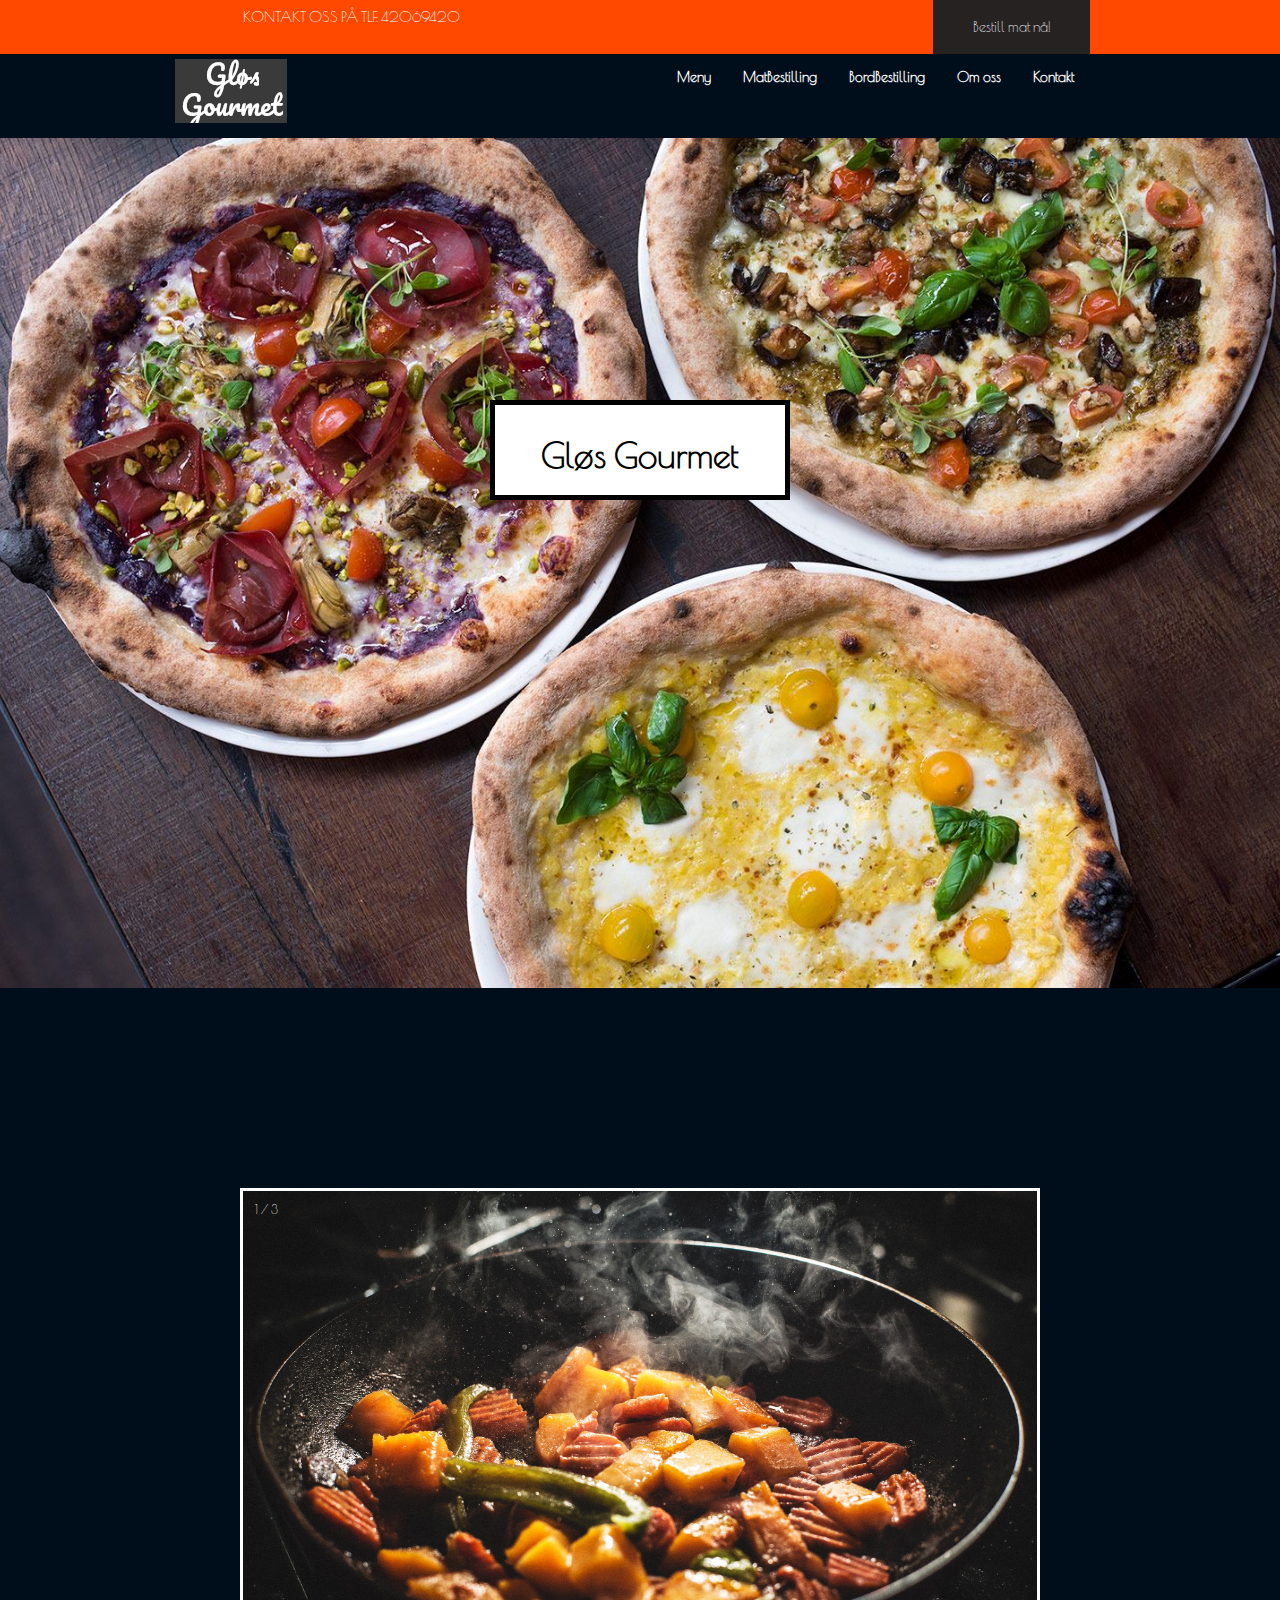
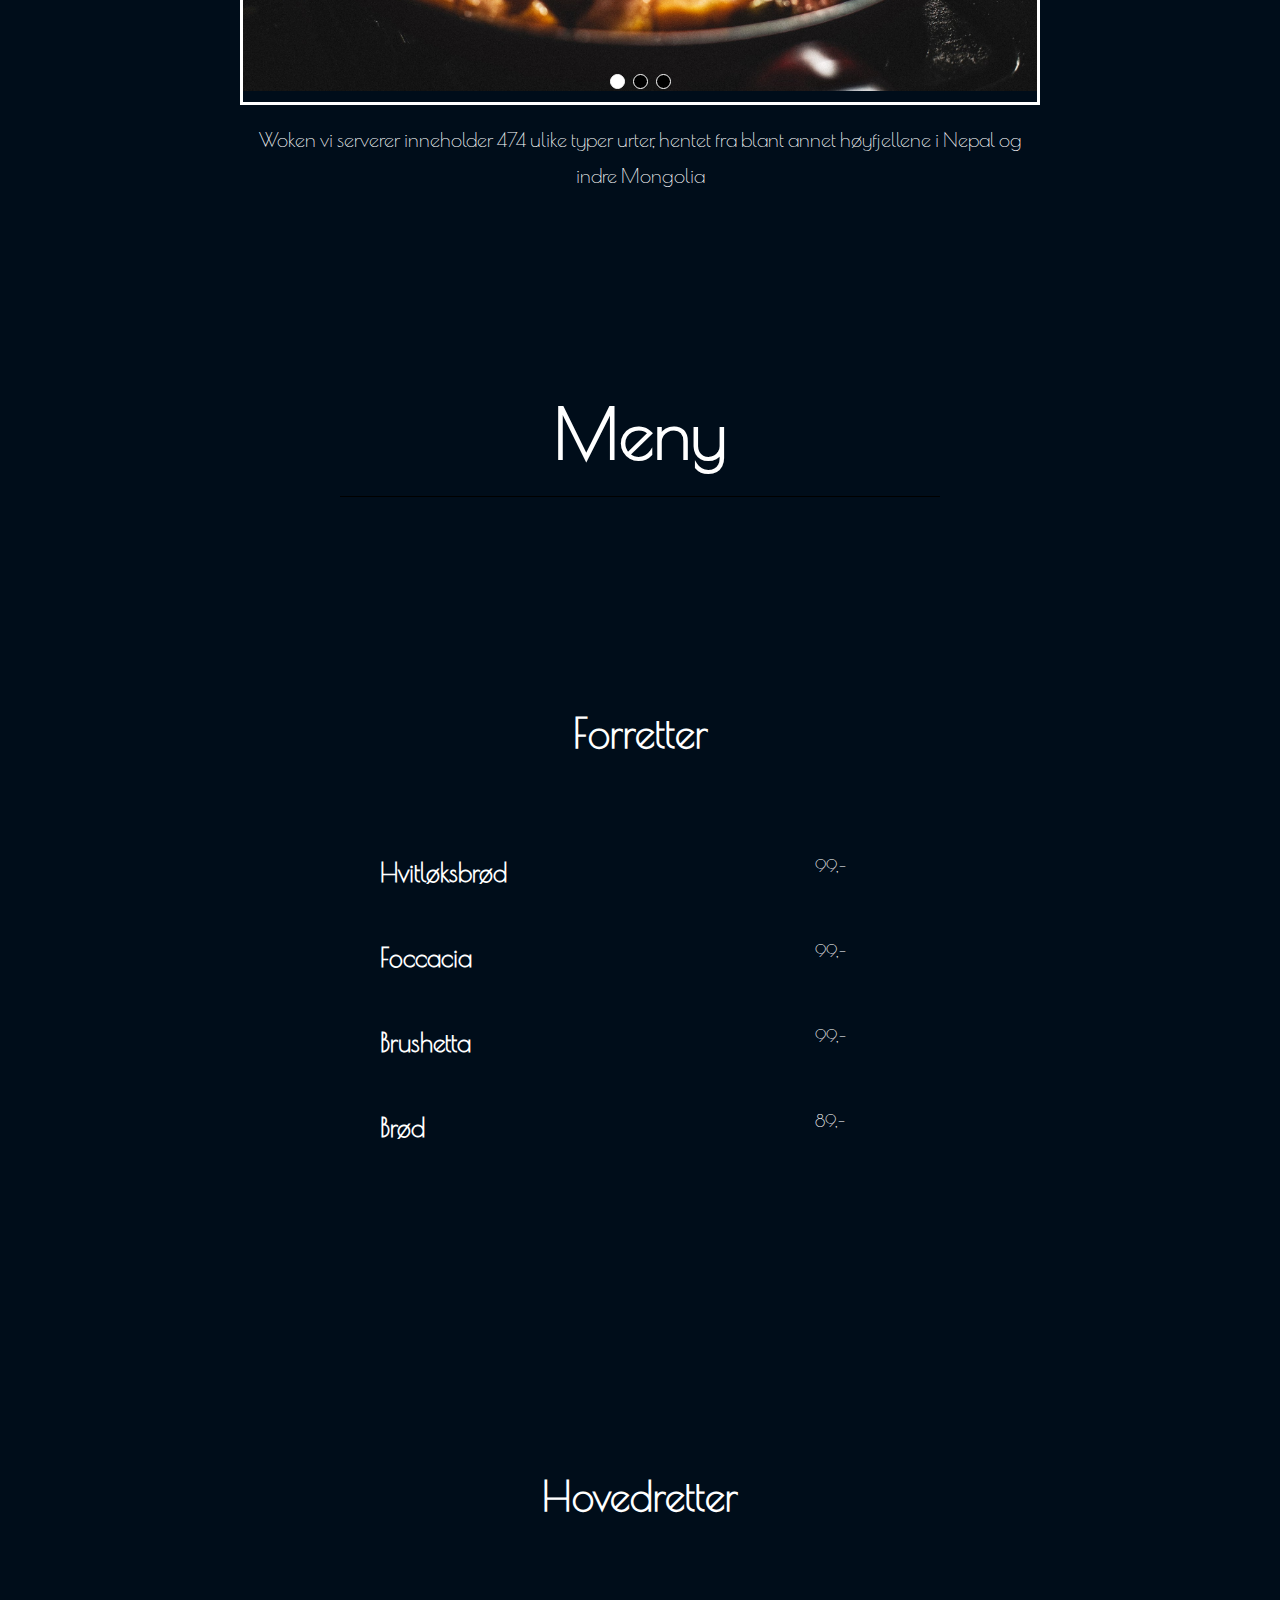
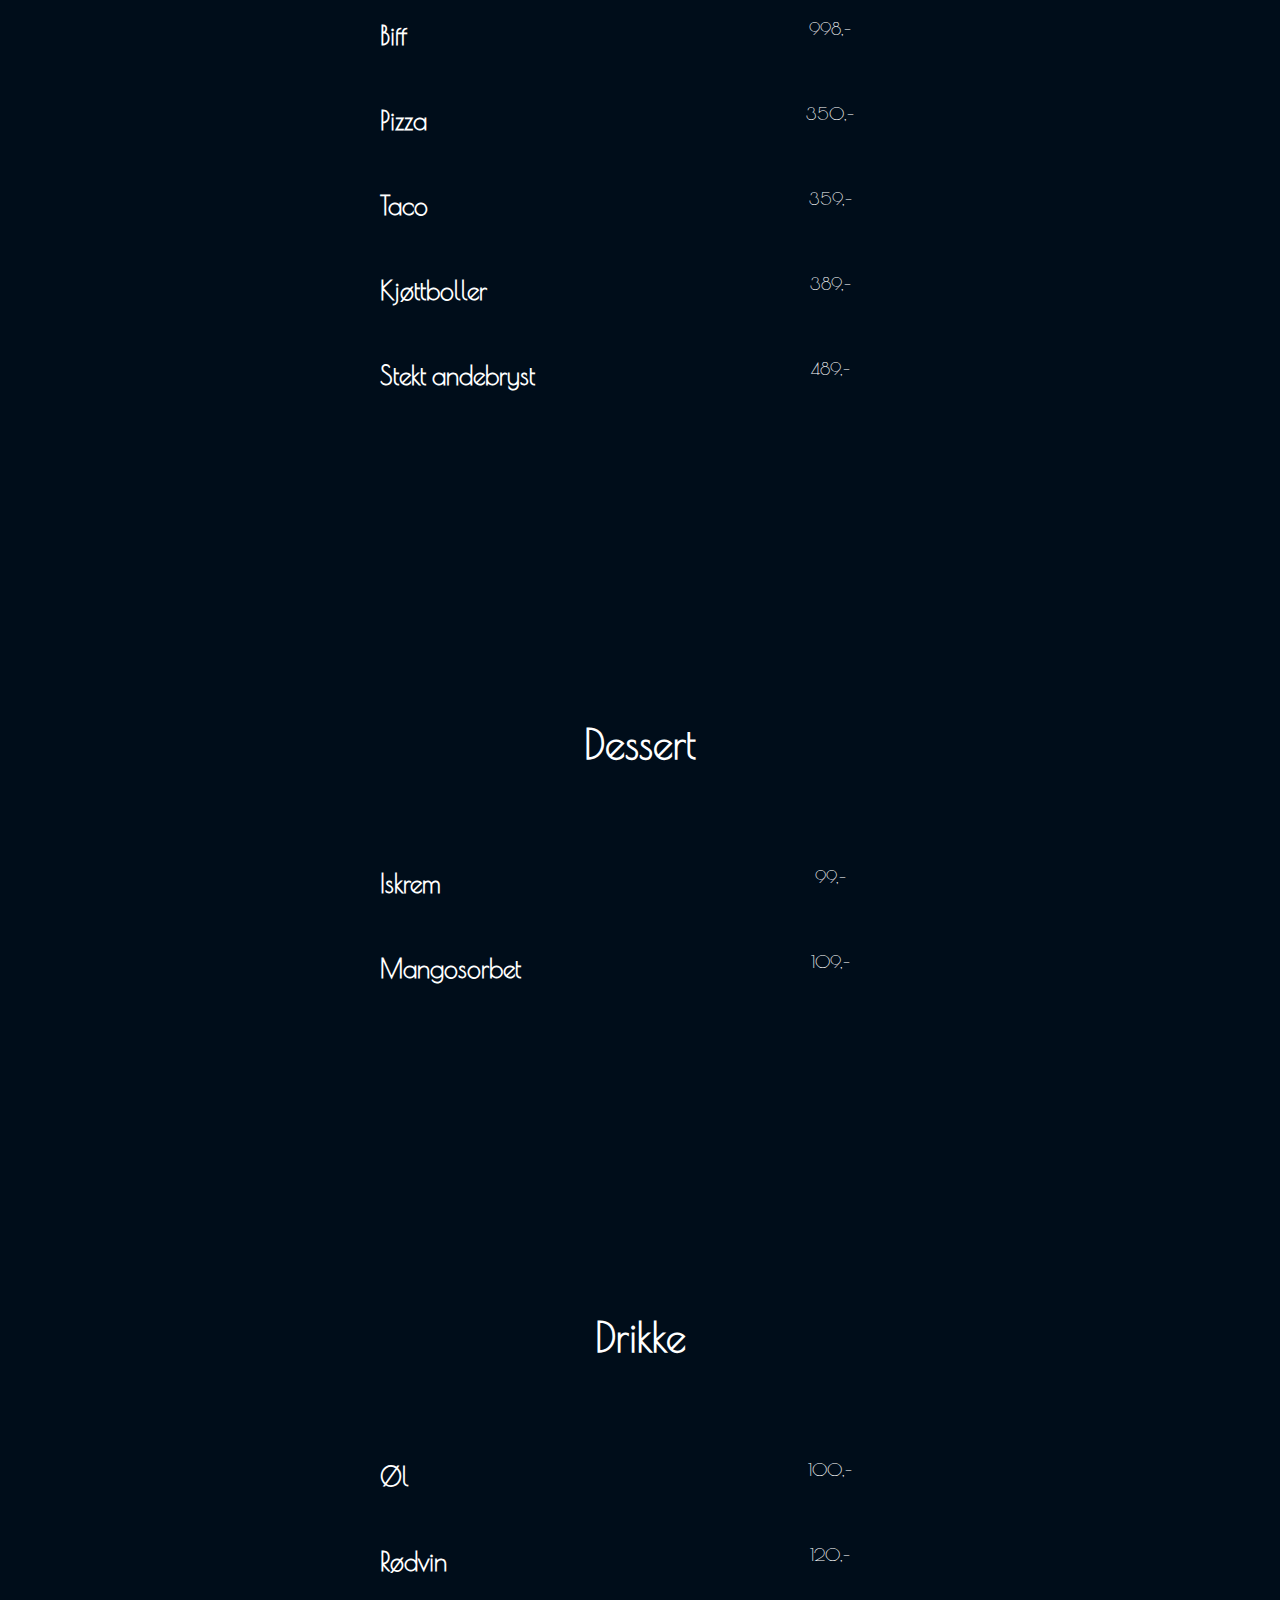
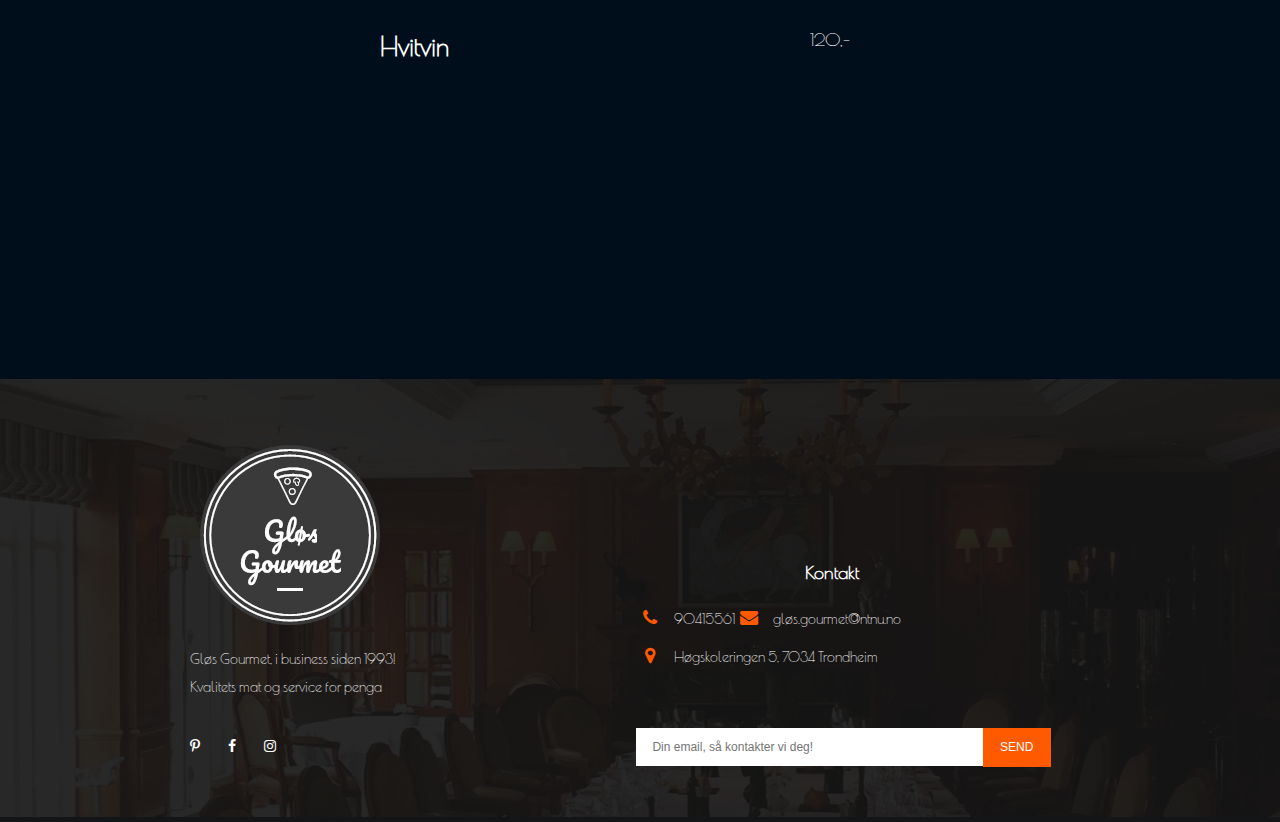
<file: index.html>
<!DOCTYPE html>
<html lang="no">
<head>
    <title>Meny</title>
    <link rel="stylesheet" href="css/style.css" type="text/css">
    <link rel="stylesheet" href="css/awesomefonts.css" type="text/css">
    <link href="https://fonts.googleapis.com/css?family=Poiret+One" rel="stylesheet">
    <!-- Required meta tags -->
    <meta charset="utf-8">
    <meta name="viewport" content="width=device-width, initial-scale=1, shrink-to-fit=no">
    </head>
    <body class="front pg">
      <script src="script/navBar.js"></script>

 <div class="forsideTopp">
    <div class="bilde"></div>
  </div>


  <div class="tittel">
    <h1> Gløs Gourmet </h1>
  </div>



    <div class="menu">
      <!-- Slideshow -->
      <div class="scontainer">
        <div class="slideshow-container">

          <div class="mySlides fade">
            <div class="numbertext">1 / 3</div>
            <img src="images/fpage/wok80x50.jpg" style="width:100%" alt="tapas">
            <div class="text">Woken vi serverer inneholder 474 ulike typer urter, hentet fra blant annet høyfjellene i Nepal og indre Mongolia </div>
          </div>

          <div class="mySlides fade">
            <div class="numbertext">2 / 3</div>
            <img src="images/fpage/pizza80x50.jpg" style="width:100%" alt="kjøtt">
            <div class="text"> Vi tilbyr 3 ulike typer pizzaer </div>
          </div>

          <div class="mySlides fade">
            <div class="numbertext">3 / 3</div>
            <img src="images/fpage/kjott80x50.jpg" style="width:100%" alt="dessert">
            <div class="text">Vi har et stort utvalg av kjøtt på menyen</div>
          </div>
        </div>
        <br>
      </div>

    </div>



      <div style="text-align:center">
        <span class="dot"></span>
        <span class="dot"></span>
        <span class="dot"></span>
      </div>

   <div class="retter">
        <h2> Meny </h2>

        <div class="boxcontainer" id="cforretter">
          <div class="rett-Type">
            <h3> Forretter </h3>
          </div>
        </div>

        <div class="boxcontainer" id="chovedretter">
          <div class="rett-Type">
            <h3> Hovedretter </h3>
          </div>
        </div>

        <div class="boxcontainer" id="cdessert">
          <div class="rett-Type">
            <h3> Dessert </h3>
          </div>
        </div>

        <div class="boxcontainer" id="cdrikke">
          <div class="rett-Type" id="drikke">
            <h3> Drikke </h3>
          </div>
        </div>

    </div>

<script src="script/footer.js"></script>
  <script src="script/price.js"></script>
  <script src="script/slideshow.js"></script>
  <script src="script/menuPrices.js"></script>
  </body>
  </html>
</file>
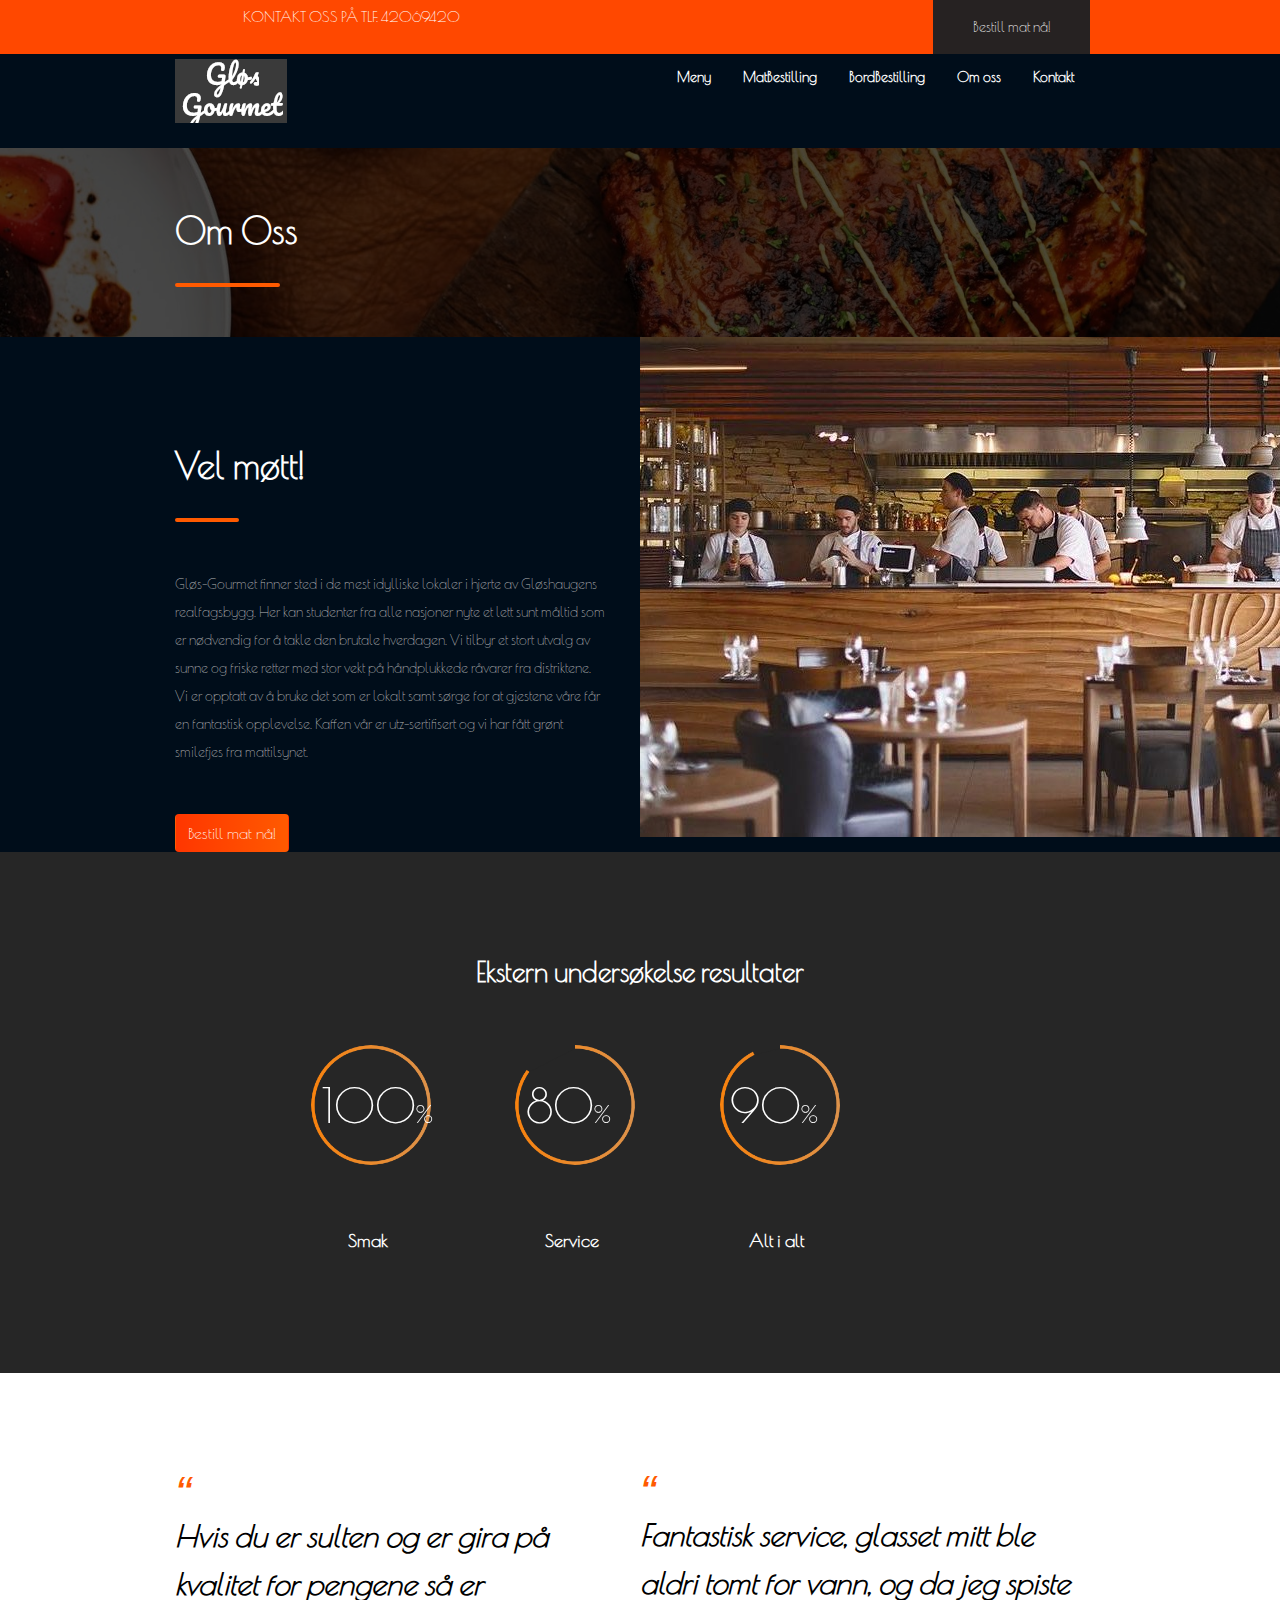
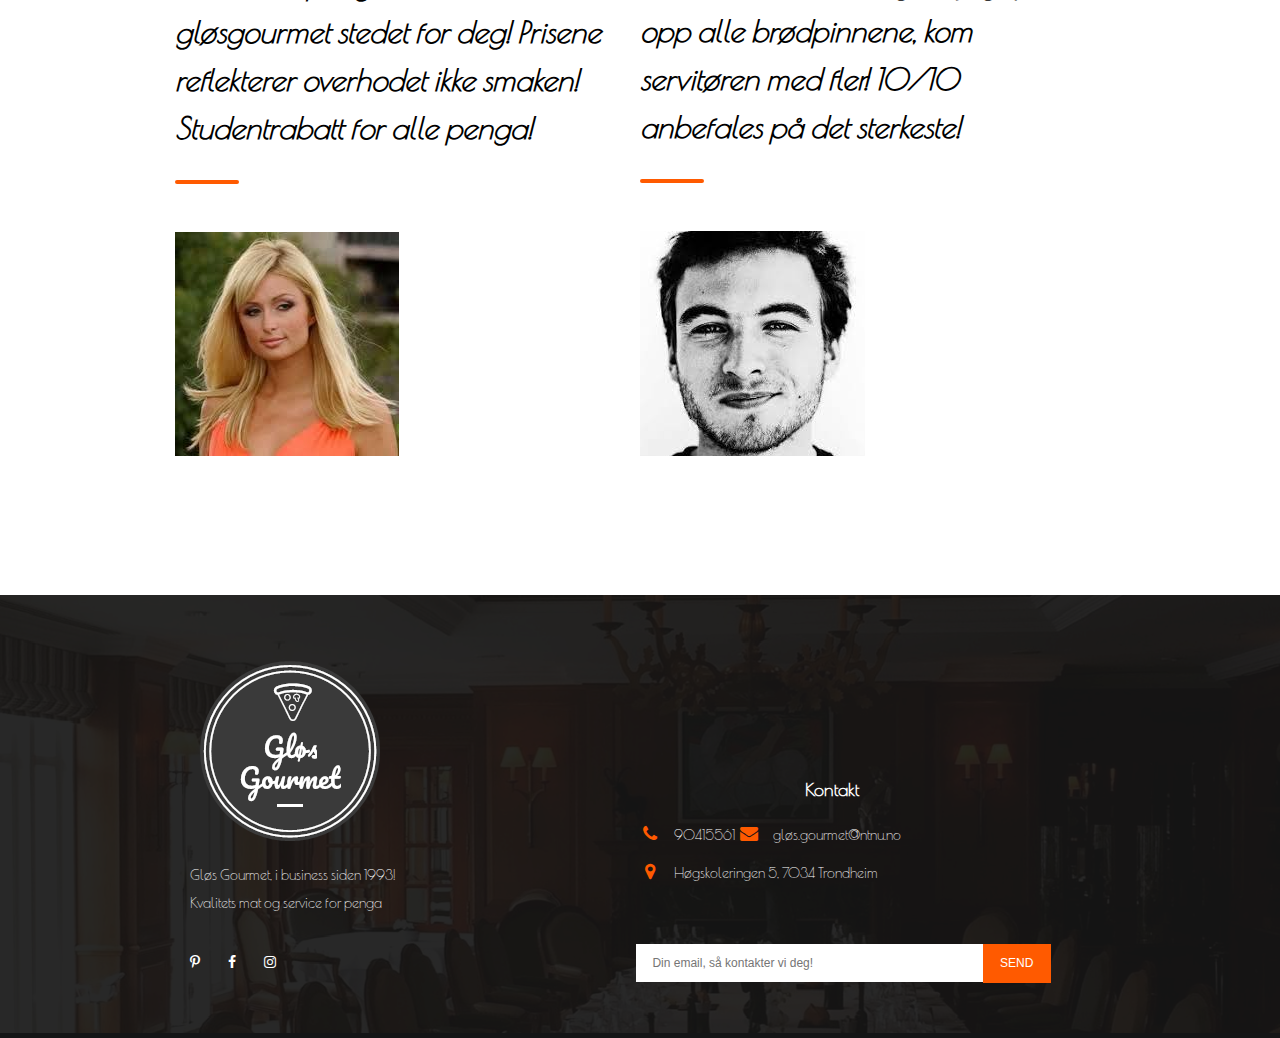
<file: aboutus.html>
<!DOCTYPE html>
<html lang="no">
<head>
    <title>Om Oss</title>
    <link rel="stylesheet" href="css/style.css" type="text/css">
    <link rel="stylesheet" href="css/awesomefonts.css" type="text/css">
    <link href="https://fonts.googleapis.com/css?family=Poiret+One" rel="stylesheet">

    <!-- Required meta tags -->
    <meta charset="utf-8">
    <meta name="viewport" content="width=device-width, initial-scale=1, shrink-to-fit=no">
    </head>
    <body class="pg about-page">
    <script src="script/navBar.js"></script>
        <div class="side-head">
            <div class="container">
                <div class="row1">
                    <div class="col-inline">
                        <h1>Om Oss</h1>
                    </div>
                </div>
            </div>
        </div>
        <div class="about-info">
            <div class="container">
                <div class="row1">
                    <div class="col-inline col-50 col-51">
                        <div class="info-content">
                            <header class="entry-header">
                                <h2 class="entry-title">Vel møtt!</h2>
                            </header>

                            <div class="entry-content marg-topp">
                                <p>Gløs-Gourmet finner sted i de mest idylliske lokaler i hjerte av Gløshaugens realfagsbygg. Her kan studenter fra alle nasjoner nyte et lett sunt måltid som er nødvendig for å takle den brutale hverdagen. Vi tilbyr et stort utvalg av sunne og friske retter med stor vekt på håndplukkede råvarer fra distriktene. Vi er opptatt av å bruke det som er lokalt samt sørge for at gjestene våre får en fantastisk opplevelse. Kaffen vår er utz-sertifisert og vi har fått grønt smilefjes fra mattilsynet.</p>
                            </div>

                            <div class="entry-btn marg-topp">
                                <a href="order.html" class="btn gradient-bg">Bestill mat nå!</a>
                            </div>
                        </div>
                    </div>

                    <div class="col-inline col-50 col-51">
                        <img src="images/rest.jpg" alt="bilde av restauranten">
                    </div>
                </div>
            </div>
        </div>
        <div class="about-stats">
            <div class="container">
              <div class="row100">
                <div class="col-100">
                  <div class="stats-text">
                    <h2> Ekstern undersøkelse resultater </h2>
                  </div>
                </div>
              </div>
                <div class="row1 rowMargin-left">
                    <div class="col-99 col-first">
                        <div class="circular-progress-bar">
                            <div class="circle" id="loader_1">
                              <canvas id="canv1" width="312" height="312" style="height:176px; width:176px;"></canvas>
                                <strong class="">100<i>%</i>
                            </strong>
                            </div>

                            <h3 class="entry-title">Smak</h3>
                        </div>
                    </div>

                    <div class="col-99">
                        <div class="circular-progress-bar">
                            <div class="circle" id="loader_2">
                              <canvas id="canv2" width="312" height="312" style="height:176px; width:176px;"></canvas>
                                <strong class="">80<i>%</i></strong>
                            </div>

                            <h3 class="entry-title">Service</h3>
                        </div>
                    </div>

                    <div class="col-99 col-last">
                        <div class="circular-progress-bar">
                            <div class="circle" id="loader_3">
                              <canvas id="canv3" width="312" height="312" style="height:176px; width:176px;"></canvas>
                                <strong class="">90<i>%</i></strong>
                            </div>

                            <h3 class="entry-title">Alt i alt</h3>
                        </div>
                    </div>
                </div>
            </div>
        </div>

      <div class="about-testimonial">
          <div class="container">
              <div class="row1">
                  <div class="col-inline col-50">
                      <div class="testimonial-cont">
                          <div class="entry-content">
                              <p> Hvis du er sulten og er gira på kvalitet for pengene så er gløsgourmet stedet for deg! Prisene reflekterer overhodet ikke smaken! Studentrabatt for alle penga!</p>
                          </div>

                          <div class="entry-footer marg-topp">
                              <img src="images/testimonial-1.jpg" alt="">

                              <h4>Maria Mourora, <span>Tredjeklassing</span></h4>
                          </div>
                      </div>
                  </div>

                  <div class="col-inline col-50">
                      <div class="testimonial-cont">
                          <div class="entry-content">
                              <p>Fantastisk service, glasset mitt ble aldri tomt for vann, og da jeg spiste opp alle brødpinnene, kom servitøren med fler! 10/10 anbefales på det sterkeste! </p>
                          </div>

                          <div class="entry-footer marg-topp">
                              <img src="images/testimonial-2.jpg" alt="">

                              <h4>Kristoffer Kroken, <span>Førsteklassing</span></h4>
                          </div>
                      </div>
                  </div>
              </div>
          </div>
      </div>
      <script src="script/footer.js"></script>

      <script src="script/sirkler.js"></script>

</body>
</html>
</file>
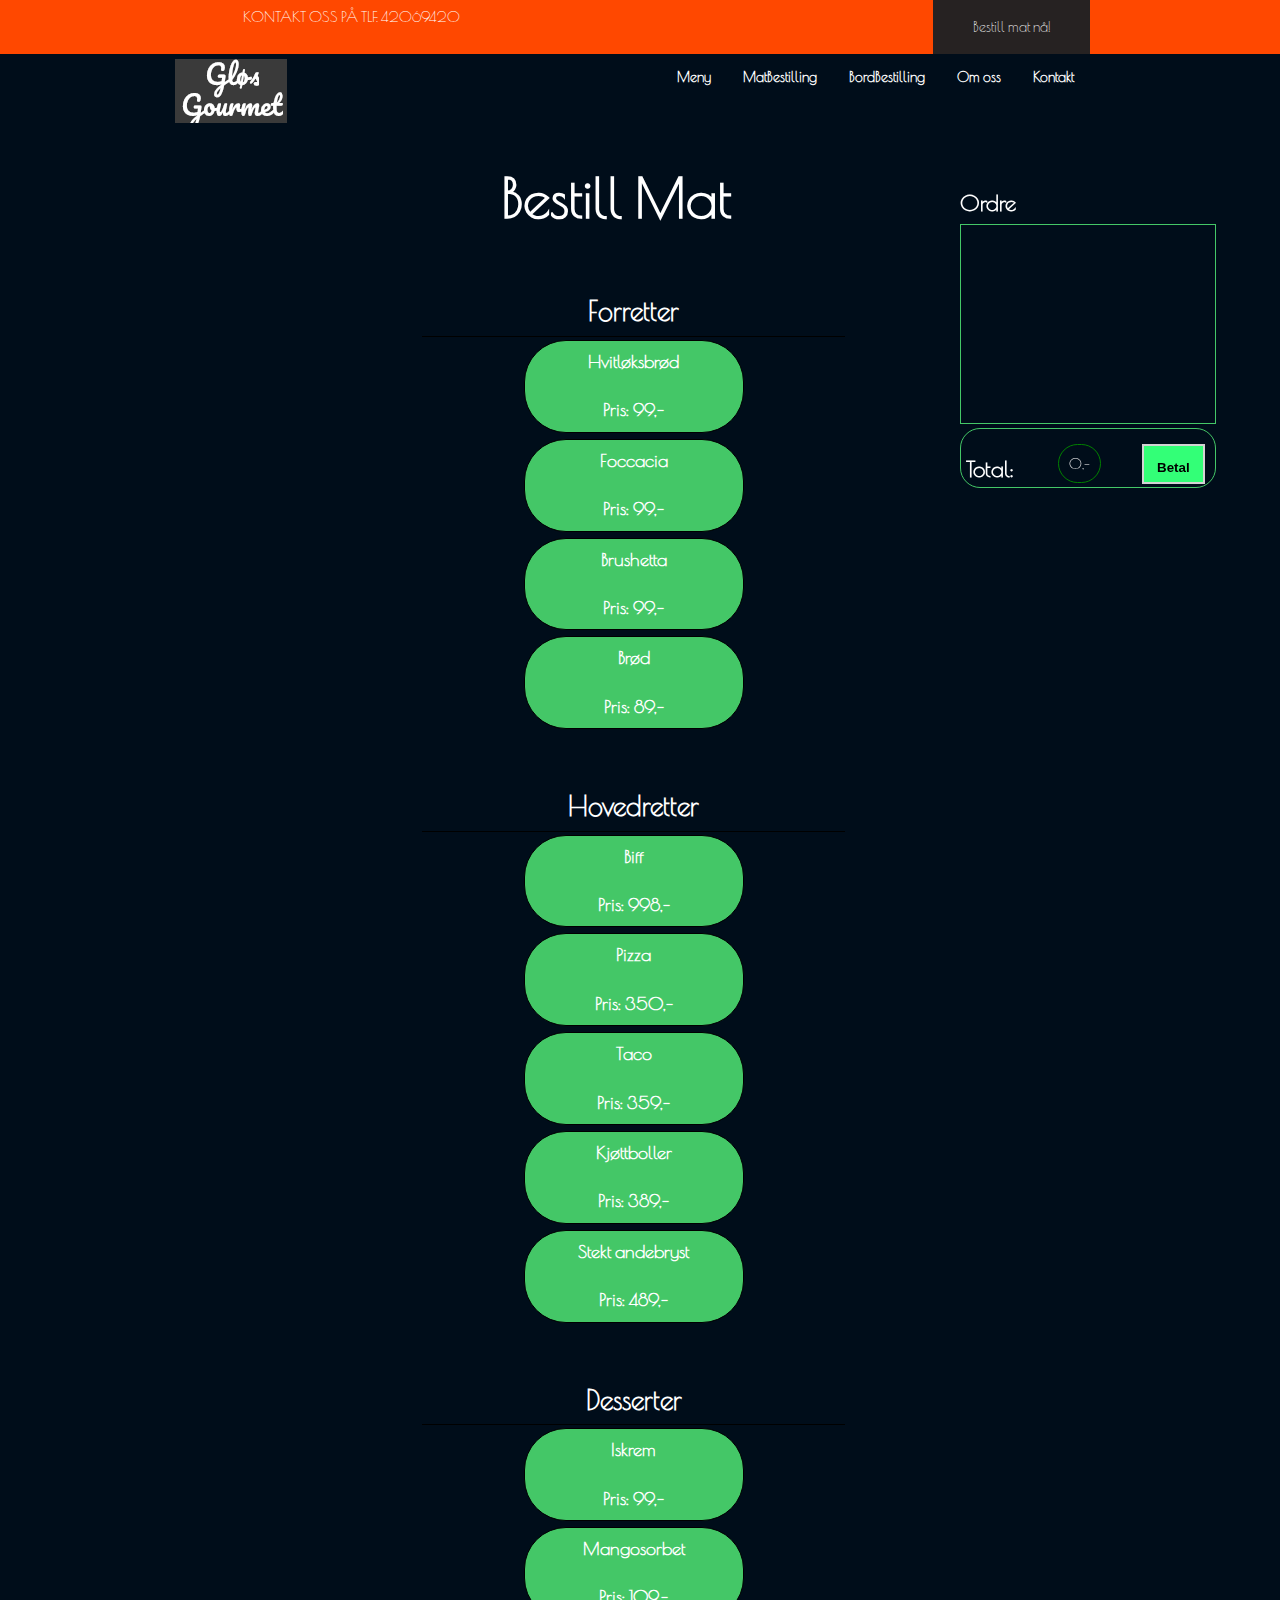
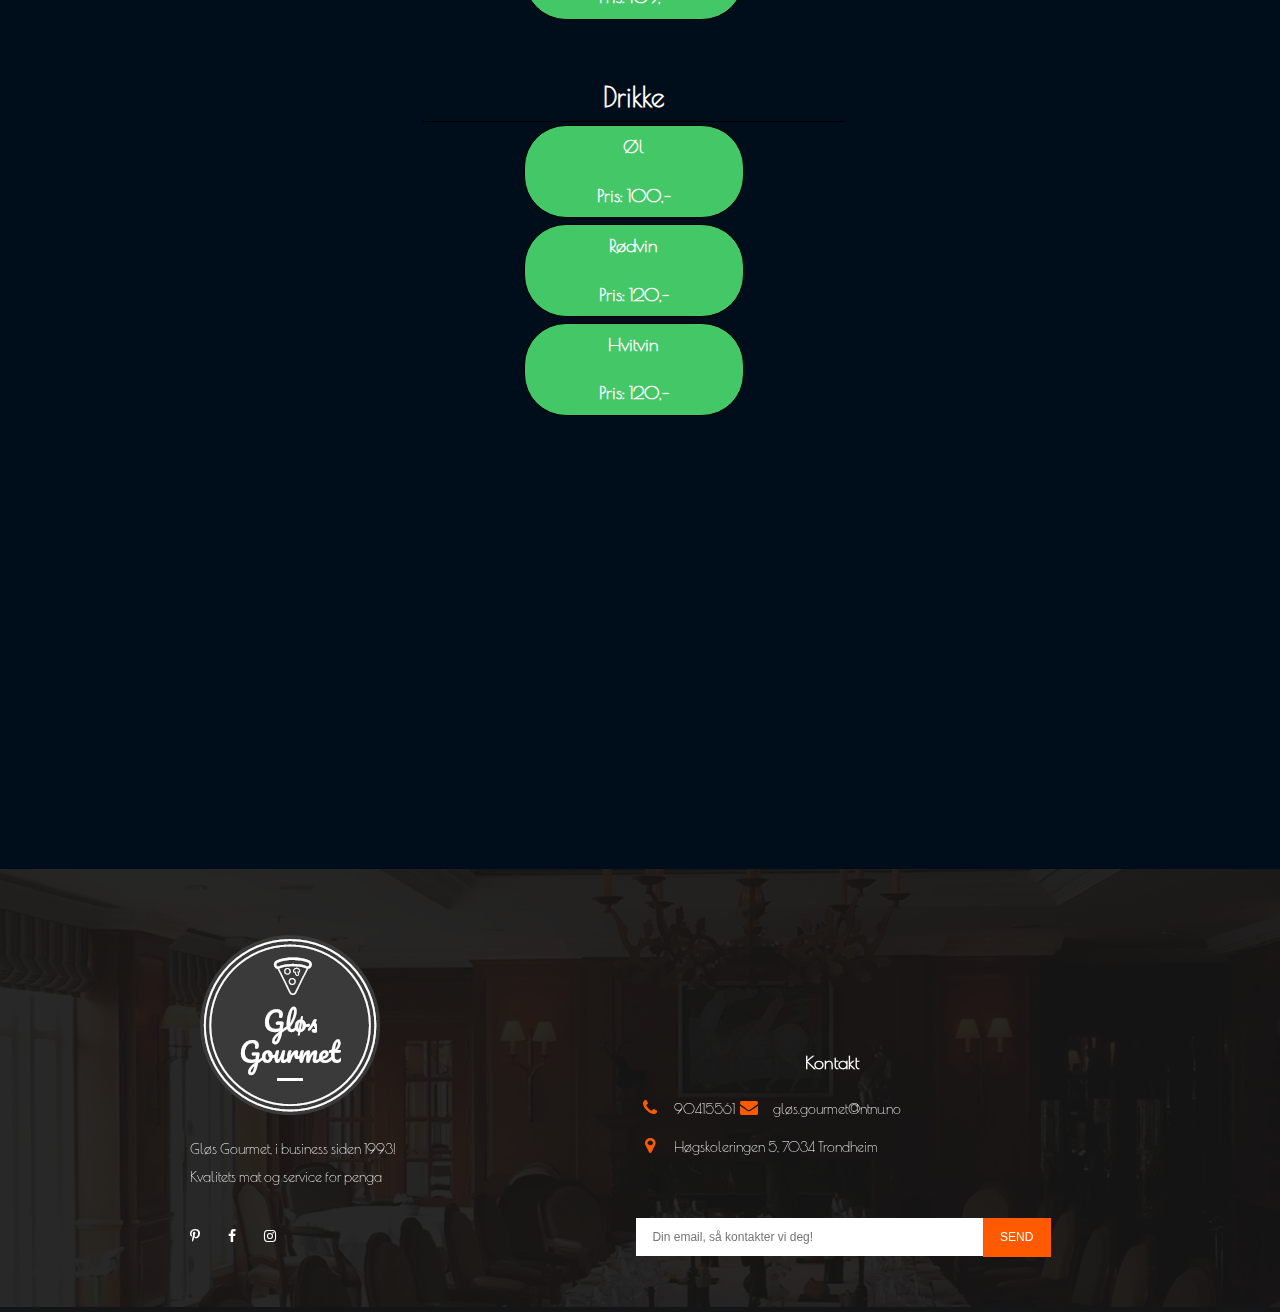
<file: order.html>
<!DOCTYPE html>
<html lang="no">
<head>
  <meta charset="utf-8">
  <meta name="viewport" content="width=device-width, initial-scale=1, shrink-to-fit=no">
  <title>MatBestilling</title>
  <link rel="stylesheet" href ="css/style.css" type="text/css">
  <link rel="stylesheet" href="css/awesomefonts.css" type="text/css">
  <link href="https://fonts.googleapis.com/css?family=Poiret+One" rel="stylesheet">
</head>
<body class="pg order">
    <script src="script/navBar.js"></script>
    <div class="bs2">
      <div class="container">
        <div class="row100">
          <div class="col-100">
            <div class="bs">
              <h1> Bestill Mat </h1>
            </div>
          </div>
        </div>
      </div>
    </div>

      <div class="plasseringListe">
        <div class="ordreMeny">
          <h2 id="meny"> Ordre </h2>
          <ul id="prisListe"> </ul>
          <div class="total">
            <h2 id="h2total">Total: </h2>
            <div id="noobsa2">
            <output id="noobsa">0,-</output>
          </div>
             <button class="knapp" id="betal" onclick="location.href='order.html'">Betal </button>
          </div>
        </div>
      </div>
      <div id="order-popup" class="popup center">
        <div class="popup-content" >
          <h1 id="popuph1">hei </h1>
          <span class="close">&times;</span>
          <div class="bildeOrder">
          <img id="hei" src="images/meny/Biff.jpeg" alt="bilde av mat"/>
        </div>
          <div id="antallItems">
            <h3 id="pris"> Hei </h3>
          <select id="antall" name="antall" class="input knapp">
            <option selected value="1">1</option>
            <option value="2">2</option>
            <option value="3">3</option>
            <option value="4">4</option>
            <option value="5">5</option>
          </select>
          <button class="knapp" id="leggtil">legg til</button>
        </div>
        <div id="beskrivelsep">
          <p id="besk"></p>
        </div>
        </div>

      </div>

      <div class="mater">
        <h2 class="mat">Forretter </h2><ul class ="matListe"> </ul>

        <h2 class="mat"> Hovedretter </h2><ul class="matListe"> </ul>

        <h2 class="mat"> Desserter </h2> <ul class="matListe"> </ul>

        <h2 class="mat"> Drikke </h2> <ul class="matListe"> </ul> </div>
        <div class="push">
      </div>

      <script src="script/footer.js"></script>
      <script src="script/price.js"></script>
    <script src="script/orderingPage.js"></script>
    </body>
    </html>
</file>
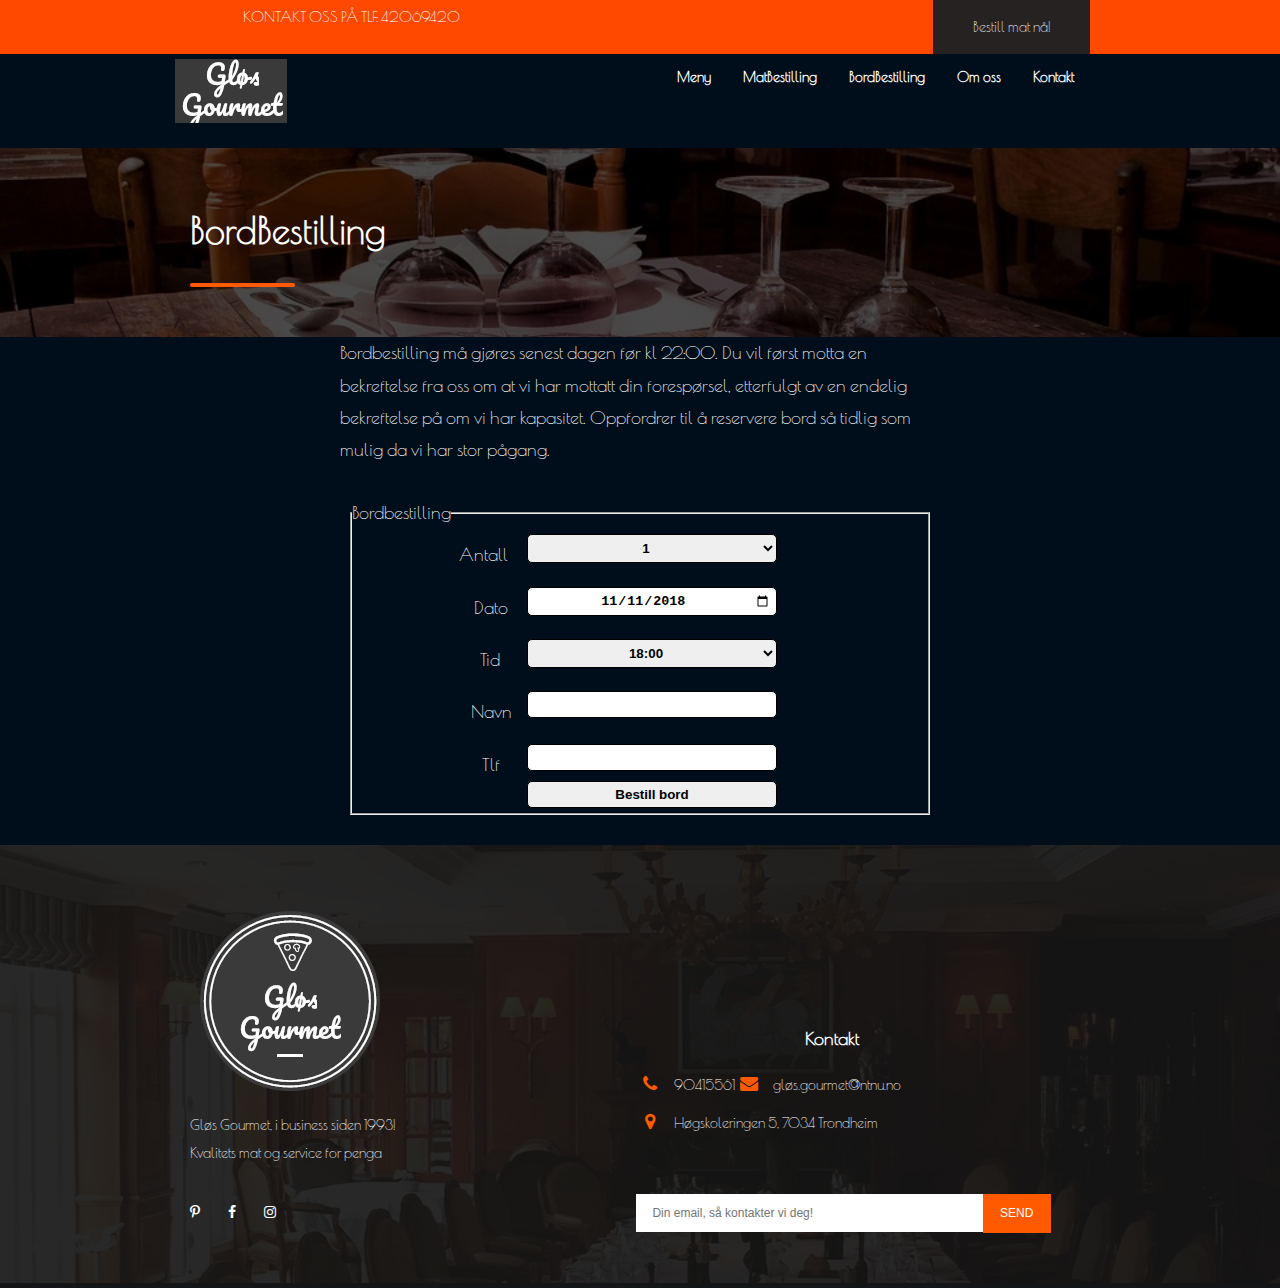
<file: tableRes.html>
<!DOCTYPE html>
<html lang="no">
<head>
    <title>Bord Bestilling</title>
    <link rel="stylesheet" href="css/style.css" type="text/css">
    <link rel="stylesheet" href="css/awesomefonts.css" type="text/css">
    <link href="https://fonts.googleapis.com/css?family=Poiret+One" rel="stylesheet">
    <!-- Required meta tags -->
    <meta charset="utf-8">
    <meta name="viewport" content="width=device-width, initial-scale=1, shrink-to-fit=no">
    </head>
    <body class="pg table-page">
    <script src="script/navBar.js"></script>


        <div class="side-head">
            <div class="container">
                <div class="row">
                    <div class="col-inline">
                        <h1>BordBestilling</h1>
                    </div>
                </div>
            </div>
        </div>
        <div class="bodyExceptNavbar">



            <p>Bordbestilling må gjøres senest dagen før kl 22:00. Du vil først motta
            en bekreftelse fra oss om at vi har mottatt din forespørsel, etterfulgt
            av en endelig bekreftelse på om vi har kapasitet. Oppfordrer til å reservere
            bord så tidlig som mulig da vi har stor pågang.</p>



            <form id="bordbestilling" method="post" onsubmit="return validate();">
              <fieldset>
                <legend>Bordbestilling</legend>

                <label for="antall" class="label">Antall </label>
                <select id="antall" name="antall" class="input">
                  <option value="1">1</option>
                  <option value="2">2</option>
                  <option value="3">3</option>
                  <option value="4">4</option>
                  <option value="5">5</option>
                  <option value="6">6</option>
                  <option value="7">7</option>
                  <option value="8">8</option>
                  <option value="9">9</option>
                  <option value="10">10</option>
                </select>
                <br>

                <label for="date" class="label">Dato </label>
                <input type="date" class="input" name="date" id="date" min="2018-11-11" value="2018-11-11" required="required">
                <br>

                <label for="time" class="label">Tid   </label>
                <select id="time" class="input" name="time">
                  <option value="18:00">18:00</option>
                  <option value="18:30">18:30</option>
                  <option value="19:00">19:00</option>
                  <option value="19:30">19:30</option>
                  <option value="20:00">20:00</option>
                  <option value="20:30">20:30</option>
                  <option value="21:00">21:00</option>
                  <option value="21:30">21:30</option>
                </select>
                <br>

                <label for="name" class="label">Navn</label>
                <input type="text" class="input" name="navn" id="name" required="required">
                <br>

                <label for="phone" class="label">Tlf   </label>
                <input type="number" class="input" name="phone" id="phone" min="10000000" max="99999999" required="required">
                <br>
                <input type="submit" class="input" name="submit" value="Bestill bord">
              </fieldset>
            </form>



          </div>
    <script src="script/footer.js"></script>
        <script src="script/tableRes.js"></script>


</body>
</html>
</file>
<file: css/style.css>
*{
  margin: 0;
  padding: 0;
  box-sizing: border-box;
}


/*footer */
html,body{
  height:100%;
  margin:0;
}
body {
  margin: 0;
  color: white;
  font-size: 18px;
  line-height: 1.8;
  font-family: 'Poiret One', 'Montserrat', sans-serif;
  background: #000d1a;
}

.push{
  height:400px;
}



/*footer end*/
/* INDEX */

/* Bakgrunnsbilde */



.front .bilde {
  height: 100%;
  background-image: url('../images/fpage/mat-14.jpg');
  margin-top: -120px;
  background-position: center;
  background-size: cover;
  background-repeat: no-repeat;
}

/* Overskrifter */

.front p {
  font-size: 18px;
}

.front h1 {
  font-family: 'Poiret One', cursive;
  color: black;
  position: relative;
  top: 0;
  line-height: 100px;
  vertical-align: middle;
}

.forsideTopp {
  margin-top:110px;
  height:850px;
}

.forside {
  position: relative;
}

.pris {
  float: right;
  position: relative;
  top: -30px;
}

.front .tittel {
  background-color: white;
  border: 5px solid black;
  position: absolute;
  width: 300px;
  height: 100px;
  margin: 0 auto;
  top: 50%;
  left: 50%;
  transform: translate(-50%, -50%);
  text-align: center;
}

.front .menu {
  padding-top: 200px;
}

.retter {
  width: 600px;
  margin: 0 auto;
  margin-bottom: 300px;
}

.rett-Type {
  overflow:hidden;
  margin:0;
  margin-bottom: 200px;
}

.retter h2 {
  font-size: 70px;
  margin-bottom:200px;
  margin-top: 200px;
  border-bottom: 1px solid black;
  text-align: center;
}

.retter h3 {
  font-size: 40px;
  margin-top: 200px;
  border-bottom: 1px solid transparent;
  transition: 1s;

  margin:0;
  text-align: center;
  margin-bottom: 50px;
}

.retter h4 {
  margin-bottom: 10px;
  margin-top: 30px;
  font-size: 25px;
}




.center{
  position: fixed;
  top: 50%;
  left: 50%;
  transform: translate(-50%, -50%);
}

.popup {
    display: none;
    z-index: 1;
    overflow: auto;
}

#antallItems{
  width:40%;
  margin-top:5px;
  float:right;
  border:1px solid black;
}
#besk{
  width:60%;
  margin-top:10px;
  border: 1px solid black;
}
/* popup Content */
.popup-content {
  position: sticky;
  top: 500px;
    padding: 20px;
    border: 1px solid #888;
    width: 100%;
    height:100%;
    margin:0 auto;
}
#order-popup {
  margin-top:200px;
  background: #262626;
  color:#ccff99;
  margin:0 auto;
  height:700px;
}


.close {
    color: #aaaaaa;
    font-size: 100px;
    font-weight: bold;
    position:fixed;
    right:5px;
    bottom:575px;
}
.bildeOrder{height:400px;text-align:center;}

#hei{
  display: block;
  margin-left: auto;
  margin-right: auto;
  width:100%;
  height:100%;
}
.close:hover,
.close:focus {
    color: #000;
    text-decoration: none;
    cursor: pointer;
}

/*ordering page Lotfi */
.orderStil{text-align:center;}
.total{position:absolute;top:245px;text-align:justify;
   border:1px solid #44c767;width:100%;
  border-radius:20px; padding:5px;
height:60px;
line-height:60px;
}
.total:after{
  display:inline-block;
  content:"";
  width:100%;
}
.total h2{display:inline-block;vertical-align:middle;}
.total #noobsa2{display:inline-block;vertical-align:middle;margin-bottom:10px;}
.total button{display:inline-block;vertical-align:middle;margin-bottom:10px;height:40px;margin-right:5px;}
.ordreMeny{position:relative;}
#betal{
  background-color:#33ff77;
  color:black;
  border-radius:0;
  padding:1em;
  border:2px solid lightgrey;
}
#betal:hover{
  position:relative;
  top:2px;
  background-color:#D3CB36;
}
#noobsa {
  margin-left:5px;
  border:1px solid green;
  padding:10px;
  height:100%;
  border-radius:42px;
}

h1#bestillh1 {
  font-family: 'Poiret One', Georgia;

  position: relative;
  top: 20%;
  /*text-align:left;*/
}
.mat{margin-top:40px;border-bottom:1px solid black;}

/* sentrer list */
ul.matListe li {
  padding:5px;
  margin-top:20px;
  text-align:center;
  list-style:none;
  border: solid 1px black;
  margin:3px;
  min-width:220px;
}

.knapp{
  background-color:#44c767;
  border-radius:42px;
  border:3px solid #18ab29;
  display:inline-block;
  cursor:pointer;
  color:#ffffff;
  font-weight:bold;
  padding:5px 14px;
  text-decoration:none;
  /*margin-left:50px;*/
}
.knapp:hover {background-color: #5cbf2a;position:relative;
top:2px;}
.knapp:active {position:relative; top:4px;}

#slettKnapp{
  background-color:#8B1A02;
  border-radius:0;
  border:3px solid black;

}


ul.matListe {
  margin:0 auto;
  list-style:none;
  max-width:500px;
  margin-bottom:50px;
}
.mater{
  margin-bottom:50px;
  text-align:center;
}

ul#prisListe{height:200px; width:100%; text-align:justify}
ul#prisListe:after{content:"";;width:100%;}
ul#prisListe{overflow:hidden; overflow-y:scroll;border:1px solid #44c767;}
ul#prisListe li{
  text-align:left;
  padding:3px;
  font-size:13px;
  /* didnt find a workaroudn flex here which looked good */
  display:flex;
justify-content: space-between;}


  ul#prisListe li:hover{
    /*background-color:red;*/
  }


#h2total{

  vertical-align: middle;
}
  .button{
    width:200px;
    height:200px;
    position:absolute;
    background-color:red;
    bottom:200px;
  }
   /* grønn knapp */
    .knappSetup{
      margin-top:75px;
      margin-bottom:50px;
    }
    .knappSetup button{
      margin-right:50px;
    }
    .knappSetup button {
      background-color:#ffc477;
      border-radius:6px;
      border:1px solid #eeb44f;
      display:inline-block;
      cursor:pointer;
      color:#ffffff;
      font-family:Arial;
      font-size:21px;
      font-weight:bold;
      padding:15px 30px;
      text-decoration:none;
      text-shadow:0px 1px 0px #cc9f52;
    }

    /*.knapp:hover { background-color:#fb9e25;}*/
    .knappSetup button:active {
      position:relative;
      top:1px;
    }


    /*for desktops */
    @media only screen and (min-width: 768px){

        .beskrivelse {
          max-height: 0;
          opacity: 0;
          overflow: hidden;
          transition: all .2s ease-out;
        }

        .front h4:hover + .beskrivelse {
          opacity: 1;
          max-height: 100px;
          padding-bottom: 40px;
        }

        .front h3:hover{  border-color: white;  }

        .front h4:hover {  color: cyan;  }

        .pris {float: right; }

        #chovedretter, #cdessert, #cdrikke {  padding-top: 100px;  }

      /*ordrepagen */
        #order-popup{width:700px;}

      .plasseringListe{width:20%;min-width:220px;margin-right:5%;margin-top:-5%}
      h1#bestillh1{font-size: 50px;}
      .mater{width:33%; margin-left:33%;}
      /*navbar responsiv*/

        .tittel h1, #navBar li {
          font-size: 35px;
        }

    }
@media only screen and (max-width:1200px){
  p{font-size:12px;}
}
    /*for mobile*/

    @media only screen and (max-width: 768px){
      .bestill-na-btn {display:none !important;}
      .entry-content{width:80%;}
      .testimonial-cont p{font-size:15px !important;}
      .foot-about img{
        width:150px;
      }
      .col-99{display:block !important;}
      /*ordrepage */
      .box h2{color:red;}
      #order-popup{width:50%;}
      .plasseringListe{width:20%;min-width:220px;margin-top:10%;margin-right:2%;}
      .mater{width:50%;}
      ul.matListe li{min-width:150px;}

      body{font-size:1em;}
        #order-popup{height:30%;}
        .bildeOrder{display:none;}
      #hei{display:none;}
      p{font-size:11px;}

    }
    @media only screen and (max-width:560px){
      /*ordre pagen*/


      h1{font-size:28px;}
      .plasseringliste{margin-right:0;}
      .matListe{float:left;}
      .mater{width:40%;}
      #popuph1{font-size:15px;}
      h3{font-size:13px;}

        .box h3 {
          font-size: 9px;
          line-height: 1.5em;

    }
  }
    @media only screen and (max-width:460px){

        #info{    display: none;}
        #sitemap{width:100%;}
      .total button{font-size:10px;}
      .total output{font-size:12px;}
      h2{font-size:14px;}
      .plasseringListe{min-width:176px;}
      ul.matListe li{min-width:100px;}
      #order-popup{height:30%;}
      #hei{display:none;}


    }



/* SLIDESHOW */

* {box-sizing: border-box;}
.mySlides {display: none;}
img {vertical-align: middle}

.slideshow-container {
  max-width: 800px;
  position: relative;
  margin: auto;
  border: 3px solid white;
}

/* Bildebeskrivelse */
.text {
  font-size: 20px;
  padding: 20px 12px;
  position: absolute;
  width: 100%;
  text-align: center;
}

/* Bildenummer */
.numbertext {
  color: #f2f2f2;
  font-size: 12px;
  padding: 8px 12px;
  position: absolute;
  top: 0;
}

/* Prikker */
.dot {
  height: 15px;
  width: 15px;
  margin: 0 2px;
  background-color: black;
  border-radius: 50%;
  display: inline-block;
  transition: background-color 0.6s ease;
  position: relative;
  border: 1.5px solid white;
  top: -70px;
}

.active {
  background-color: white;
}

/* Overlapp */
.fade {
  animation-name: fade;
  animation-duration: 1.5s;
}


.slideshow-container img {
  width: 800px;
  height: 500px;
}



@keyframes fade {
  from {opacity: .4}
  to {opacity: 1}
}

.left {
  float: left;
  width: 70%;
  padding-left: 40px;
}

.pris {
  float: right;
  width: 30%;
  text-align: center;
  position: relative;
  top: 30px;
  padding-right: 40px;
}

@media only screen and (max-width: 1300px) {
  .tittel h1, #navBar li {
    font-size: 35px;
  }
}

@media only screen and (max-width: 768px) {
  .slideshow-container img {
    width: 100%;
    height: auto;
    border-top: 2px solid white;
  }
  .slideshow-container {
    border: none;
  }

  .text {
    font-size: 13px;
  }
  .front .tittel {
    position: relative;
    top: -50px;
    width: 100%;
    border-style: none;
    font-size: 50px;
  }

  .slideshow-container {
    margin-top: -240px;
    position: relative;
    top: 50%;
    margin-bottom: -100px;
  }

  .dot {
    display: none;
  }

  .text {
    display: none;
  }

  .numbertext {
    display: none;
  }

  .retter h3 {
    border-bottom: 1px solid white;
  }

  .retter h4 {
    color: cyan;
  }

  .beskrivelse {
    opacity: 1;
    overflow: visible;
    transition: none;
    margin-bottom: 50px;
  }

  .retter {
    width: auto;
    margin-bottom:0;
  }

  .retter h2 {
    padding-bottom: 100px;
    padding-top: 100px;
    margin-top: 60px;
    background: black;
  }

  .boxcontainer {
    width: 100%;
    margin: auto;
    color: black;
    margin-top: -200px;
  }

  .boxcontainer h4 {
    color: white;
  }
  .boxcontainer h3 {
    background: white;
    border: 2px solid black;
  }

  #cforretter {
    background: rgb(255, 70, 70);
  }

  #chovedretter {
    background: lightgreen;
  }

  #cdessert {
    background: rgb(255, 210, 77);
  }

  #cdrikke {
    background: rgb(102, 204, 255);
  }
}

@media only screen and (max-width: 300px) {
  .text {font-size: 11px}
}

/* Slideshow slutt */

/* Kontakt */

#map {
  position:relative;
  height: 300px;
  width: 500px;
  border: 1px solid black;
}

#rbygg {
  height: 300px;
  width: 500px;
}

#headtext {
  position: absolute;
  left: 50%;
}

#showMap {
  display: none;
}

#hideMap {
  display: none;
}

@media only screen and (max-width: 1000px){
  #map {
    display: none;
  }
  #rbygg {
    display: none;
  }
  #headtext {
    display: none;
  }
  #showMap{
    display: block;
  }
}

.contactUsH2{
  margin-top: 15px;
  line-height: 1.5;
}

.mapknapp{
  background-color:#000080;
  border-radius:42px;
  border:3px solid #000050;
  display:inline-block;
  cursor:pointer;
  color:#e6e6e6;
  font-weight:bold;
  padding:5px 14px;
  text-decoration:none;
  text-shadow: -1px 0 black, 0 1px black, 1px 0 black, 0 -1px black;
}

.mapknapp:hover {
  background-color: #002db3;
  position:relative;
  top:2px;
}

/* TableRes */
.tableres {
  margin: auto;
}
#centrer{text-align:center;}
.bodyExceptNavbar {
  max-width: 600px;
  margin: auto;
}

#bordbestilling {
  max-width: 600px;
  margin: 20px auto;
  padding: 10px;
}

.label {
  white-space: pre;
  float: left;
  text-align: right;
  clear: left;
  margin: 10px;
  width: 150px;
}

.input {
  margin: 5px;
  padding: 5px;
  width: 250px;
  font-weight: bold;
  border: 1px solid;
  border-radius: 5px;
  float: left;
  text-align-last: center;
}


#tableImg {
  width: 600px;
  margin-bottom: 10px;
}

@media screen and (max-width: 600px) {
  .bodyExceptNavbar {
    width: 100%;
  }
  #bordbestilling {
    width: 95%;
  }
  .label {
    width: 100%;
    text-align: center;
  }
  .input {
    width: 90%;
    margin-left: 5%;
  }
  #tableImg {
    width: 100%;
  }
  .pris {
    text-align: right;
  }
}

/* Footer */



/* mads about us  */






*, ::after, ::before {
  box-sizing: border-box;
}



footer,header {
  display: block;
}

a{ color: #262626;   text-decoration: none;}
.about-page .about-info-wrap img {
  display: block;
  width: 100%;
}
img {
  vertical-align: baseline;
}
.btn.orange-border:hover, .btn.gradient-bg {
  border-color: transparent;
  background: linear-gradient(270deg, rgba(255,90,0,1) 0%, rgba(255,54,0,1) 100%);
  color: #fff;
}
a:visited {
  color: #757686;
}


.btn {
  padding: 18px 40px;
  border: 2px solid #262626;
  border-radius: 24px;
  font-size: 14px;
  font-weight: 600;
  line-height: 1;
  color: #262626;
  outline: none;
  display: inline-block;
  font-weight: 400;
  text-align: center;
  vertical-align: middle;
  border: 1px solid transparent;
  padding: .375rem .75rem;
  font-size: 1rem;
  line-height: 1.5;
  border-radius: .25rem;
  transition: background-color .15s ease-in-out,border-color .15s ease-in-out,box-shadow .15s ease-in-out;
}
.info-content .entry-content {
  font-size: 14px;
  line-height: 2;
  color: #b7b7b7;
}

.marg-topp {
  margin-top: 3rem!important;
}
.info-content .entry-title {
  position: relative;
  padding-bottom: 24px;
  font-size: 36px;
  font-weight: 600;
  color: #fff;
}


.info-content .entry-title::before {
  content: '';
  position: absolute;
  bottom: 0;
  left: 0;
  width: 64px;
  height: 4px;
  border-radius: 2px;
  background: #ff5a00;
}
.about-testimonial{
padding: 0 0 96px;
background-color:#fff;
}
.container{
width:100%;
padding-right:15px;
padding-left:15px;
margin-right:auto;
margin-left:auto;
}

.row1{
display:inline-block;
margin-right:-15px;
margin-left:-15px;
}

.about-stats{
padding:96px 0;
background: #262626;
}
.about-page .about-wrap1 {
  padding: 96px 0;
}

.about-page .side-head {
  background: url(../images/about-bg.jpg) no-repeat center;
}
.side-head {
  position: relative;
  z-index: 99;
  padding-top: 50px;
  padding-bottom: 50px;
  background-size: cover !important;
}
.pg .side-head::after {
  content: '';
  position: absolute;
  top: 0;
  left: 0;
  z-index: -1;
  width: 100%;
  height: 100%;
  background: rgba(0,0,0,.7);
}
.pg .side-head h1::before {
  content: '';
  position: absolute;
  bottom: 0;
  left: 0;
  width: 105px;
  height: 4px;
  border-radius: 2px;
  background: #ff5a00;
}
.pg .side-head h1 {
  position: relative;
  padding-bottom: 24px;
  font-size: 36px;
  font-weight: 600;
  color: #fff;
}
@media only screen and (max-width: 768px){
body {
  font-size: 1em;
}
}
@media only screen and (max-width: 768px){
.about-testimonial .col-inline {
  margin-right: 100px;
  width: 100%;
}
}

@media (min-width: 576px){
.container {
  max-width: 540px;
}

.container .header-bar-text p{font-size:15px;}
}

@media (min-width: 768px){
.container {
  max-width: 720px;
}

}
@media (max-width:1000px){
.col-51{width:100%!important;}
}

.side-navigasjon ul {
  position: fixed;
  top: 0;
  left: -320px;
  z-index: 9999;
  width: 180px;
  max-width: calc(100% - 120px);
  height: 100%;
  padding: 30px 15px;
  background: #000d1a;
  list-style: none;
  transition: all 0.35s;
}
.hamburger-menu span
{
display: block;
width: 33px;
height: 4px;
margin-bottom: 5px;
position: relative;
background: white;
border-radius: 3px;

z-index: 1;

transform-origin: 4px 0px;

}

.hamburger-menu span:first-child
{
transform-origin: 0% 0%;
}

.hamburger-menu span:nth-last-child(2)
{
transform-origin: 0% 100%;
}

.hamburger-menu {

float:right;
  position: relative;
  top:15px;
  display:block;
  width: 50px;
  height: 50px;
  margin: 0 auto;
  transition: .5s ease-in-out;
  cursor: pointer;
}

.hamburger-menu.open span:nth-last-child(3)
{
opacity: 1;
transform: rotate(45deg) translate(2px, -1px);
background: white;
}
/*2 er midterste*/
/*1 er det nederste*/
/*3 er nederste
* But let's hide the middle one.
*/
.hamburger-menu.open span:nth-last-child(1)
{
opacity: 1;
transform: rotate(-45deg) translate(0px,-1px);
}
#drikke{margin-bottom:0;}
/*
* Ohyeah and the last one should go the other direction
*/
.hamburger-menu.open span:nth-last-child(2)
{
opacity:0;
transform: rotate(0deg) scale(0.2,0.2);
/*transform: rotate(45deg) translate(0, -1px);*/
}

.plasseringListe {
  margin-right: 5%;
  position: fixed;
  /* width: 20%; */
  margin-left: 10%;
  right: 0;
  max-height: 500px;
  /* min-width: 220px; */
  font-size: 15px;
}
@media screen and (min-width: 992px){

.side-navigasjon ul li a {
    padding: 49px 0 30px;
}
.side-navigasjon ul{
  display:inline-block;
  float:right;
}

.side-navigasjon ul li {
  display:inline-block;
  margin: 0 16px;
  list-style:none;
}

.d-none {
  display: none!important;
}

.container{max-width:960px;}

.row100{width:100%;}
.rowMargin-left{margin-left:10%}


.side-navigasjon ul {
  position: relative;
  top: auto;
  left: auto;
  width: 100%;
  max-width: 100%;
  height: auto;
  padding: 0;
  overflow: auto;
  background: transparent;
}
}


.side-navigasjon.show ul {
  left: 0;
}

.col-50{  width: 48%;}

.col-inline{
position: relative;
min-height: 1px;
padding-right: 15px;
padding-left: 15px;
display:inline-block;
max-width:100%;
}
.kontakt-content{margin-top:30px;}
.testimonial-cont p {
  padding-bottom: 32px;
  font-size: 30px;
  font-weight: 600;
  line-height: 1.6;
  font-style: italic;
  color:black;
}
.testimonial-cont,.testimonial-cont p{
position:relative;
}
.testimonial-cont{
margin-top:96px;
}
.testimonial-cont::before {
  content: '“';
  position: absolute;
  top: 0;
  left: 0;
  width: 48px;
  height: 48px;
  font-size: 48px;
  font-family: 'Montserrat', sans-serif;
  font-weight: 500;
  font-style: italic;
  line-height: 1;
  color: #ff5a00;
}


.testimonial-cont p::after {
    content: '';
    position: absolute;
    bottom: 0;
    left: 0;
    width: 64px;
    height: 4px;
    border-radius: 2px;
    background: #ff5a00;
}

.testimonial-cont .entry-content {
  padding-top: 42px;
}
.marg-topp {
  margin-top: 3rem!important;
}

.testimonial-cont .entry-btn h4 {
  margin-left: 20px;
  font-size: 14px;
  font-weight: 600;
  color: #595858;
}


.testimonial-cont .entry-btn h4 span {
  color: #ff5a00;
}



.header-bar-text {
  padding: 2px 15px 20px 5px;
  font-size: 12px;
  line-height: 1;
  text-transform: uppercase;
}
.header-bar-email a, .header-bar-text span {
  text-transform: lowercase;
  color: #fff;
  text-decoration: none;
}

.header-bar-text p {
  margin: 0;
  font-size:18px;
}

.header-bar-text {
  margin-left: 48px;
  display:inline-block;
}
p{
margin-top:0;
margin-bottom:1rem;
}
.top-head {
  background: #ff4800;
  color: #fff;
  min-height:54px;
}

.col-99{
display:inline-block;
position:relative;
min-height:1px;
padding-right:15px;
padding-left:15px;
width:32%;
}

.circular-progress-bar{
margin: 20px 0;
text-align:center;
}
.circular-progress-bar .circle {
  position: relative;
  width: 176px;
  height: 176px;
  margin-left:auto;
  margin-right:auto;

}
.circular-progress-bar .circle strong {
  position: absolute;
  top: 50%;
  left: 22%;
  margin-top: -24px;
  font-size: 48px;
  font-weight: 500;
  line-height: 1;
  color: #262626;
}

.col-100 h2{color:#fff;text-align:center;}
.about-stats .circular-progress-bar .circle strong, .about-stats .circular-progress-bar .entry-title {
  color: #fff;
}

.circular-progress-bar .circle strong i {
  margin-top: 5px;
  font-size: 24px;
  font-style: normal;
}
.circular-progress-bar .entry-title {
  margin-top: 32px;
  font-size: 18px;
  font-weight: 600;
  color: #262626;
}

.table-page .side-head{
background: url(../images/restaurant-table.jpg) no-repeat center;
}
.contact-page .side-head{
background: url(../images/contact-us.jpg) no-repeat center;
}
.order .side-head{background: url(../images/about-bg.jpg) no-repeat center;}

.col-100 h1{width:30%; margin-left:auto;margin-right:auto;font-size:55px;}

/*footer */
.footer-widgets {
  position: relative;
  padding: 56px 0 50px;
  font-weight: 500;
  background: url(../images/foot-bg.jpg) no-repeat center;
  background-size: cover;
  z-index: 99;
}
.footer-widgets::after {
  content: '';
  position: absolute;
  top: 0;
  left: 0;
  z-index: -1;
  width: 100%;
  height: 101%;
  background: rgba(22,22,22,.92);
}
.footer-widgets h2 {
margin-right:25px;
  font-size: 18px;
  color: #fff;
  text-align:center;
}
.foot-about p {
  font-size: 14px;
  line-height: 2;

}
.footer-widgets ul {
  padding: 12px 0 0;
  margin: 0;
  list-style: none;
}
.foot-about ul li {
  margin-right: 28px;
}


.foot-contact ul li {


  margin-bottom: 15px;
}
.foot-contact ul li .fa {
  width: 28px;
  margin-right: 10px;
  font-size: 18px;
  text-align: center;
  color: #ff5a00;
}
.foot-contact ul li span {
  width: calc(100% - 3px);
}

.footer-widgets ul li {
display:inline-block;
  margin-bottom: 8px;
  font-size: 14px;
}
.foot-about ul li a {
  color: #fff;
}
.fa {
  display: inline-block;
  font-size: inherit;
}
.fa-pinterest-p:before {
  content: "\f231";
}
.fa-facebook-f:before, .fa-facebook:before {
  content: "\f09a";
}
.subscribe-form {
  margin-top: 50px;
}
.subscribe-form input[type="email"] {
  width: calc(100% - 70px);
  padding: 12px 16px;
  border: 0;
  font-size: 12px;
  line-height: 1;
  background: #fff;
  color: #131212;
  outline: none;
}
.subscribe-form input[type="submit"] {
  width: 68px;
  padding: 13px 0 14px;
  border: 0;
  font-size: 12px;
  line-height: 1;
  text-transform: uppercase;
  background: #ff5a00;
  color: #fff;
  cursor: pointer;
  outline: none;
}
.side-merke {
  width: calc(100% - 24px);
  padding: 5px 0 15px 0;
}
.side-merke a {
}

.display-block {
  display:block!important;
}

.side-navigasjon ul li a:hover, .side-navigasjon ul li.current-menu-item a {
  border-bottom: 3px solid #ff5a00;
  color: #ff5a00;
}
.side-navigasjon ul li a {
  display: block;
  padding: 16px 0;
  font-size: 14px;
  font-weight: 600;
  line-height: 1;
  color: white;
  text-decoration: none;
  transition: color .35s;
}

.logo-navbar{width:200px;display:inline-block;}


.navbaren{margin-left:400px; width:550px;display:inline-block;}
.col-70{width:70%;}
.col-right{float:right;}
.bestill-na-btn{display: inline-block;    background: #ff4800;}
.bestill-na-btn a {
  display: inline-block;
  padding: 20px 40px;
  font-size: 14px;
  font-weight: 500;
  line-height: 1;
  color: #fff;
  text-decoration: navajowhite;
  background: #262222;
}
</file>
<file: css/awesomefonts.css>
/*!
 *  Font Awesome 4.7.0 by @davegandy - http://fontawesome.io - @fontawesome
 *  License - http://fontawesome.io/license (Font: SIL OFL 1.1, CSS: MIT License)
 */
 @font-face{font-family:'FontAwesome';src:url('../fonts/fontawesome-webfont.eot?v=4.7.0');src:url('../fonts/fontawesome-webfont.eot?#iefix&v=4.7.0') format('embedded-opentype'),url('../fonts/fontawesome-webfont.woff2?v=4.7.0') format('woff2'),url('../fonts/fontawesome-webfont.woff?v=4.7.0') format('woff'),url('../fonts/fontawesome-webfont.ttf?v=4.7.0') format('truetype'),url('../fonts/fontawesome-webfont.svg?v=4.7.0#fontawesomeregular') format('svg');font-weight:normal;font-style:normal}.fa{display:inline-block;font:normal normal normal 14px/1 FontAwesome;font-size:inherit;text-rendering:auto;-webkit-font-smoothing:antialiased;-moz-osx-font-smoothing:grayscale}.fa-lg{font-size:1.33333333em;line-height:.75em;vertical-align:-15%}.fa-2x{font-size:2em}.fa-3x{font-size:3em}.fa-4x{font-size:4em}.fa-5x{font-size:5em}.fa-fw{width:1.28571429em;text-align:center}.fa-ul{padding-left:0;margin-left:2.14285714em;list-style-type:none}.fa-ul>li{position:relative}.fa-li{position:absolute;left:-2.14285714em;width:2.14285714em;top:.14285714em;text-align:center}.fa-li.fa-lg{left:-1.85714286em}.fa-border{padding:.2em .25em .15em;border:solid .08em #eee;border-radius:.1em}.fa-pull-left{float:left}.fa-pull-right{float:right}.fa.fa-pull-left{margin-right:.3em}.fa.fa-pull-right{margin-left:.3em}.pull-right{float:right}.pull-left{float:left}.fa.pull-left{margin-right:.3em}.fa.pull-right{margin-left:.3em}.fa-spin{-webkit-animation:fa-spin 2s infinite linear;animation:fa-spin 2s infinite linear}.fa-pulse{-webkit-animation:fa-spin 1s infinite steps(8);animation:fa-spin 1s infinite steps(8)}@-webkit-keyframes fa-spin{0%{-webkit-transform:rotate(0deg);transform:rotate(0deg)}100%{-webkit-transform:rotate(359deg);transform:rotate(359deg)}}@keyframes fa-spin{0%{-webkit-transform:rotate(0deg);transform:rotate(0deg)}100%{-webkit-transform:rotate(359deg);transform:rotate(359deg)}}.fa-rotate-90{-ms-filter:"progid:DXImageTransform.Microsoft.BasicImage(rotation=1)";-webkit-transform:rotate(90deg);-ms-transform:rotate(90deg);transform:rotate(90deg)}.fa-rotate-180{-ms-filter:"progid:DXImageTransform.Microsoft.BasicImage(rotation=2)";-webkit-transform:rotate(180deg);-ms-transform:rotate(180deg);transform:rotate(180deg)}.fa-rotate-270{-ms-filter:"progid:DXImageTransform.Microsoft.BasicImage(rotation=3)";-webkit-transform:rotate(270deg);-ms-transform:rotate(270deg);transform:rotate(270deg)}.fa-flip-horizontal{-ms-filter:"progid:DXImageTransform.Microsoft.BasicImage(rotation=0, mirror=1)";-webkit-transform:scale(-1, 1);-ms-transform:scale(-1, 1);transform:scale(-1, 1)}.fa-flip-vertical{-ms-filter:"progid:DXImageTransform.Microsoft.BasicImage(rotation=2, mirror=1)";-webkit-transform:scale(1, -1);-ms-transform:scale(1, -1);transform:scale(1, -1)}:root .fa-rotate-90,:root .fa-rotate-180,:root .fa-rotate-270,:root .fa-flip-horizontal,:root .fa-flip-vertical{filter:none}.fa-stack{position:relative;display:inline-block;width:2em;height:2em;line-height:2em;vertical-align:middle}.fa-stack-1x,.fa-stack-2x{position:absolute;left:0;width:100%;text-align:center}.fa-stack-1x{line-height:inherit}.fa-stack-2x{font-size:2em}.fa-inverse{color:#fff}.fa-glass:before{content:"\f000"}.fa-music:before{content:"\f001"}.fa-search:before{content:"\f002"}.fa-envelope-o:before{content:"\f003"}.fa-heart:before{content:"\f004"}.fa-star:before{content:"\f005"}.fa-star-o:before{content:"\f006"}.fa-user:before{content:"\f007"}.fa-film:before{content:"\f008"}.fa-th-large:before{content:"\f009"}.fa-th:before{content:"\f00a"}.fa-th-list:before{content:"\f00b"}.fa-check:before{content:"\f00c"}.fa-remove:before,.fa-close:before,.fa-times:before{content:"\f00d"}.fa-search-plus:before{content:"\f00e"}.fa-search-minus:before{content:"\f010"}.fa-power-off:before{content:"\f011"}.fa-signal:before{content:"\f012"}.fa-gear:before,.fa-cog:before{content:"\f013"}.fa-trash-o:before{content:"\f014"}.fa-home:before{content:"\f015"}.fa-file-o:before{content:"\f016"}.fa-clock-o:before{content:"\f017"}.fa-road:before{content:"\f018"}.fa-download:before{content:"\f019"}.fa-arrow-circle-o-down:before{content:"\f01a"}.fa-arrow-circle-o-up:before{content:"\f01b"}.fa-inbox:before{content:"\f01c"}.fa-play-circle-o:before{content:"\f01d"}.fa-rotate-right:before,.fa-repeat:before{content:"\f01e"}.fa-refresh:before{content:"\f021"}.fa-list-alt:before{content:"\f022"}.fa-lock:before{content:"\f023"}.fa-flag:before{content:"\f024"}.fa-headphones:before{content:"\f025"}.fa-volume-off:before{content:"\f026"}.fa-volume-down:before{content:"\f027"}.fa-volume-up:before{content:"\f028"}.fa-qrcode:before{content:"\f029"}.fa-barcode:before{content:"\f02a"}.fa-tag:before{content:"\f02b"}.fa-tags:before{content:"\f02c"}.fa-book:before{content:"\f02d"}.fa-bookmark:before{content:"\f02e"}.fa-print:before{content:"\f02f"}.fa-camera:before{content:"\f030"}.fa-font:before{content:"\f031"}.fa-bold:before{content:"\f032"}.fa-italic:before{content:"\f033"}.fa-text-height:before{content:"\f034"}.fa-text-width:before{content:"\f035"}.fa-align-left:before{content:"\f036"}.fa-align-center:before{content:"\f037"}.fa-align-right:before{content:"\f038"}.fa-align-justify:before{content:"\f039"}.fa-list:before{content:"\f03a"}.fa-dedent:before,.fa-outdent:before{content:"\f03b"}.fa-indent:before{content:"\f03c"}.fa-video-camera:before{content:"\f03d"}.fa-photo:before,.fa-image:before,.fa-picture-o:before{content:"\f03e"}.fa-pencil:before{content:"\f040"}.fa-map-marker:before{content:"\f041"}.fa-adjust:before{content:"\f042"}.fa-tint:before{content:"\f043"}.fa-edit:before,.fa-pencil-square-o:before{content:"\f044"}.fa-share-square-o:before{content:"\f045"}.fa-check-square-o:before{content:"\f046"}.fa-arrows:before{content:"\f047"}.fa-step-backward:before{content:"\f048"}.fa-fast-backward:before{content:"\f049"}.fa-backward:before{content:"\f04a"}.fa-play:before{content:"\f04b"}.fa-pause:before{content:"\f04c"}.fa-stop:before{content:"\f04d"}.fa-forward:before{content:"\f04e"}.fa-fast-forward:before{content:"\f050"}.fa-step-forward:before{content:"\f051"}.fa-eject:before{content:"\f052"}.fa-chevron-left:before{content:"\f053"}.fa-chevron-right:before{content:"\f054"}.fa-plus-circle:before{content:"\f055"}.fa-minus-circle:before{content:"\f056"}.fa-times-circle:before{content:"\f057"}.fa-check-circle:before{content:"\f058"}.fa-question-circle:before{content:"\f059"}.fa-info-circle:before{content:"\f05a"}.fa-crosshairs:before{content:"\f05b"}.fa-times-circle-o:before{content:"\f05c"}.fa-check-circle-o:before{content:"\f05d"}.fa-ban:before{content:"\f05e"}.fa-arrow-left:before{content:"\f060"}.fa-arrow-right:before{content:"\f061"}.fa-arrow-up:before{content:"\f062"}.fa-arrow-down:before{content:"\f063"}.fa-mail-forward:before,.fa-share:before{content:"\f064"}.fa-expand:before{content:"\f065"}.fa-compress:before{content:"\f066"}.fa-plus:before{content:"\f067"}.fa-minus:before{content:"\f068"}.fa-asterisk:before{content:"\f069"}.fa-exclamation-circle:before{content:"\f06a"}.fa-gift:before{content:"\f06b"}.fa-leaf:before{content:"\f06c"}.fa-fire:before{content:"\f06d"}.fa-eye:before{content:"\f06e"}.fa-eye-slash:before{content:"\f070"}.fa-warning:before,.fa-exclamation-triangle:before{content:"\f071"}.fa-plane:before{content:"\f072"}.fa-calendar:before{content:"\f073"}.fa-random:before{content:"\f074"}.fa-comment:before{content:"\f075"}.fa-magnet:before{content:"\f076"}.fa-chevron-up:before{content:"\f077"}.fa-chevron-down:before{content:"\f078"}.fa-retweet:before{content:"\f079"}.fa-shopping-cart:before{content:"\f07a"}.fa-folder:before{content:"\f07b"}.fa-folder-open:before{content:"\f07c"}.fa-arrows-v:before{content:"\f07d"}.fa-arrows-h:before{content:"\f07e"}.fa-bar-chart-o:before,.fa-bar-chart:before{content:"\f080"}.fa-twitter-square:before{content:"\f081"}.fa-facebook-square:before{content:"\f082"}.fa-camera-retro:before{content:"\f083"}.fa-key:before{content:"\f084"}.fa-gears:before,.fa-cogs:before{content:"\f085"}.fa-comments:before{content:"\f086"}.fa-thumbs-o-up:before{content:"\f087"}.fa-thumbs-o-down:before{content:"\f088"}.fa-star-half:before{content:"\f089"}.fa-heart-o:before{content:"\f08a"}.fa-sign-out:before{content:"\f08b"}.fa-linkedin-square:before{content:"\f08c"}.fa-thumb-tack:before{content:"\f08d"}.fa-external-link:before{content:"\f08e"}.fa-sign-in:before{content:"\f090"}.fa-trophy:before{content:"\f091"}.fa-github-square:before{content:"\f092"}.fa-upload:before{content:"\f093"}.fa-lemon-o:before{content:"\f094"}.fa-phone:before{content:"\f095"}.fa-square-o:before{content:"\f096"}.fa-bookmark-o:before{content:"\f097"}.fa-phone-square:before{content:"\f098"}.fa-twitter:before{content:"\f099"}.fa-facebook-f:before,.fa-facebook:before{content:"\f09a"}.fa-github:before{content:"\f09b"}.fa-unlock:before{content:"\f09c"}.fa-credit-card:before{content:"\f09d"}.fa-feed:before,.fa-rss:before{content:"\f09e"}.fa-hdd-o:before{content:"\f0a0"}.fa-bullhorn:before{content:"\f0a1"}.fa-bell:before{content:"\f0f3"}.fa-certificate:before{content:"\f0a3"}.fa-hand-o-right:before{content:"\f0a4"}.fa-hand-o-left:before{content:"\f0a5"}.fa-hand-o-up:before{content:"\f0a6"}.fa-hand-o-down:before{content:"\f0a7"}.fa-arrow-circle-left:before{content:"\f0a8"}.fa-arrow-circle-right:before{content:"\f0a9"}.fa-arrow-circle-up:before{content:"\f0aa"}.fa-arrow-circle-down:before{content:"\f0ab"}.fa-globe:before{content:"\f0ac"}.fa-wrench:before{content:"\f0ad"}.fa-tasks:before{content:"\f0ae"}.fa-filter:before{content:"\f0b0"}.fa-briefcase:before{content:"\f0b1"}.fa-arrows-alt:before{content:"\f0b2"}.fa-group:before,.fa-users:before{content:"\f0c0"}.fa-chain:before,.fa-link:before{content:"\f0c1"}.fa-cloud:before{content:"\f0c2"}.fa-flask:before{content:"\f0c3"}.fa-cut:before,.fa-scissors:before{content:"\f0c4"}.fa-copy:before,.fa-files-o:before{content:"\f0c5"}.fa-paperclip:before{content:"\f0c6"}.fa-save:before,.fa-floppy-o:before{content:"\f0c7"}.fa-square:before{content:"\f0c8"}.fa-navicon:before,.fa-reorder:before,.fa-bars:before{content:"\f0c9"}.fa-list-ul:before{content:"\f0ca"}.fa-list-ol:before{content:"\f0cb"}.fa-strikethrough:before{content:"\f0cc"}.fa-underline:before{content:"\f0cd"}.fa-table:before{content:"\f0ce"}.fa-magic:before{content:"\f0d0"}.fa-truck:before{content:"\f0d1"}.fa-pinterest:before{content:"\f0d2"}.fa-pinterest-square:before{content:"\f0d3"}.fa-google-plus-square:before{content:"\f0d4"}.fa-google-plus:before{content:"\f0d5"}.fa-money:before{content:"\f0d6"}.fa-caret-down:before{content:"\f0d7"}.fa-caret-up:before{content:"\f0d8"}.fa-caret-left:before{content:"\f0d9"}.fa-caret-right:before{content:"\f0da"}.fa-columns:before{content:"\f0db"}.fa-unsorted:before,.fa-sort:before{content:"\f0dc"}.fa-sort-down:before,.fa-sort-desc:before{content:"\f0dd"}.fa-sort-up:before,.fa-sort-asc:before{content:"\f0de"}.fa-envelope:before{content:"\f0e0"}.fa-linkedin:before{content:"\f0e1"}.fa-rotate-left:before,.fa-undo:before{content:"\f0e2"}.fa-legal:before,.fa-gavel:before{content:"\f0e3"}.fa-dashboard:before,.fa-tachometer:before{content:"\f0e4"}.fa-comment-o:before{content:"\f0e5"}.fa-comments-o:before{content:"\f0e6"}.fa-flash:before,.fa-bolt:before{content:"\f0e7"}.fa-sitemap:before{content:"\f0e8"}.fa-umbrella:before{content:"\f0e9"}.fa-paste:before,.fa-clipboard:before{content:"\f0ea"}.fa-lightbulb-o:before{content:"\f0eb"}.fa-exchange:before{content:"\f0ec"}.fa-cloud-download:before{content:"\f0ed"}.fa-cloud-upload:before{content:"\f0ee"}.fa-user-md:before{content:"\f0f0"}.fa-stethoscope:before{content:"\f0f1"}.fa-suitcase:before{content:"\f0f2"}.fa-bell-o:before{content:"\f0a2"}.fa-coffee:before{content:"\f0f4"}.fa-cutlery:before{content:"\f0f5"}.fa-file-text-o:before{content:"\f0f6"}.fa-building-o:before{content:"\f0f7"}.fa-hospital-o:before{content:"\f0f8"}.fa-ambulance:before{content:"\f0f9"}.fa-medkit:before{content:"\f0fa"}.fa-fighter-jet:before{content:"\f0fb"}.fa-beer:before{content:"\f0fc"}.fa-h-square:before{content:"\f0fd"}.fa-plus-square:before{content:"\f0fe"}.fa-angle-double-left:before{content:"\f100"}.fa-angle-double-right:before{content:"\f101"}.fa-angle-double-up:before{content:"\f102"}.fa-angle-double-down:before{content:"\f103"}.fa-angle-left:before{content:"\f104"}.fa-angle-right:before{content:"\f105"}.fa-angle-up:before{content:"\f106"}.fa-angle-down:before{content:"\f107"}.fa-desktop:before{content:"\f108"}.fa-laptop:before{content:"\f109"}.fa-tablet:before{content:"\f10a"}.fa-mobile-phone:before,.fa-mobile:before{content:"\f10b"}.fa-circle-o:before{content:"\f10c"}.fa-quote-left:before{content:"\f10d"}.fa-quote-right:before{content:"\f10e"}.fa-spinner:before{content:"\f110"}.fa-circle:before{content:"\f111"}.fa-mail-reply:before,.fa-reply:before{content:"\f112"}.fa-github-alt:before{content:"\f113"}.fa-folder-o:before{content:"\f114"}.fa-folder-open-o:before{content:"\f115"}.fa-smile-o:before{content:"\f118"}.fa-frown-o:before{content:"\f119"}.fa-meh-o:before{content:"\f11a"}.fa-gamepad:before{content:"\f11b"}.fa-keyboard-o:before{content:"\f11c"}.fa-flag-o:before{content:"\f11d"}.fa-flag-checkered:before{content:"\f11e"}.fa-terminal:before{content:"\f120"}.fa-code:before{content:"\f121"}.fa-mail-reply-all:before,.fa-reply-all:before{content:"\f122"}.fa-star-half-empty:before,.fa-star-half-full:before,.fa-star-half-o:before{content:"\f123"}.fa-location-arrow:before{content:"\f124"}.fa-crop:before{content:"\f125"}.fa-code-fork:before{content:"\f126"}.fa-unlink:before,.fa-chain-broken:before{content:"\f127"}.fa-question:before{content:"\f128"}.fa-info:before{content:"\f129"}.fa-exclamation:before{content:"\f12a"}.fa-superscript:before{content:"\f12b"}.fa-subscript:before{content:"\f12c"}.fa-eraser:before{content:"\f12d"}.fa-puzzle-piece:before{content:"\f12e"}.fa-microphone:before{content:"\f130"}.fa-microphone-slash:before{content:"\f131"}.fa-shield:before{content:"\f132"}.fa-calendar-o:before{content:"\f133"}.fa-fire-extinguisher:before{content:"\f134"}.fa-rocket:before{content:"\f135"}.fa-maxcdn:before{content:"\f136"}.fa-chevron-circle-left:before{content:"\f137"}.fa-chevron-circle-right:before{content:"\f138"}.fa-chevron-circle-up:before{content:"\f139"}.fa-chevron-circle-down:before{content:"\f13a"}.fa-html5:before{content:"\f13b"}.fa-css3:before{content:"\f13c"}.fa-anchor:before{content:"\f13d"}.fa-unlock-alt:before{content:"\f13e"}.fa-bullseye:before{content:"\f140"}.fa-ellipsis-h:before{content:"\f141"}.fa-ellipsis-v:before{content:"\f142"}.fa-rss-square:before{content:"\f143"}.fa-play-circle:before{content:"\f144"}.fa-ticket:before{content:"\f145"}.fa-minus-square:before{content:"\f146"}.fa-minus-square-o:before{content:"\f147"}.fa-level-up:before{content:"\f148"}.fa-level-down:before{content:"\f149"}.fa-check-square:before{content:"\f14a"}.fa-pencil-square:before{content:"\f14b"}.fa-external-link-square:before{content:"\f14c"}.fa-share-square:before{content:"\f14d"}.fa-compass:before{content:"\f14e"}.fa-toggle-down:before,.fa-caret-square-o-down:before{content:"\f150"}.fa-toggle-up:before,.fa-caret-square-o-up:before{content:"\f151"}.fa-toggle-right:before,.fa-caret-square-o-right:before{content:"\f152"}.fa-euro:before,.fa-eur:before{content:"\f153"}.fa-gbp:before{content:"\f154"}.fa-dollar:before,.fa-usd:before{content:"\f155"}.fa-rupee:before,.fa-inr:before{content:"\f156"}.fa-cny:before,.fa-rmb:before,.fa-yen:before,.fa-jpy:before{content:"\f157"}.fa-ruble:before,.fa-rouble:before,.fa-rub:before{content:"\f158"}.fa-won:before,.fa-krw:before{content:"\f159"}.fa-bitcoin:before,.fa-btc:before{content:"\f15a"}.fa-file:before{content:"\f15b"}.fa-file-text:before{content:"\f15c"}.fa-sort-alpha-asc:before{content:"\f15d"}.fa-sort-alpha-desc:before{content:"\f15e"}.fa-sort-amount-asc:before{content:"\f160"}.fa-sort-amount-desc:before{content:"\f161"}.fa-sort-numeric-asc:before{content:"\f162"}.fa-sort-numeric-desc:before{content:"\f163"}.fa-thumbs-up:before{content:"\f164"}.fa-thumbs-down:before{content:"\f165"}.fa-youtube-square:before{content:"\f166"}.fa-youtube:before{content:"\f167"}.fa-xing:before{content:"\f168"}.fa-xing-square:before{content:"\f169"}.fa-youtube-play:before{content:"\f16a"}.fa-dropbox:before{content:"\f16b"}.fa-stack-overflow:before{content:"\f16c"}.fa-instagram:before{content:"\f16d"}.fa-flickr:before{content:"\f16e"}.fa-adn:before{content:"\f170"}.fa-bitbucket:before{content:"\f171"}.fa-bitbucket-square:before{content:"\f172"}.fa-tumblr:before{content:"\f173"}.fa-tumblr-square:before{content:"\f174"}.fa-long-arrow-down:before{content:"\f175"}.fa-long-arrow-up:before{content:"\f176"}.fa-long-arrow-left:before{content:"\f177"}.fa-long-arrow-right:before{content:"\f178"}.fa-apple:before{content:"\f179"}.fa-windows:before{content:"\f17a"}.fa-android:before{content:"\f17b"}.fa-linux:before{content:"\f17c"}.fa-dribbble:before{content:"\f17d"}.fa-skype:before{content:"\f17e"}.fa-foursquare:before{content:"\f180"}.fa-trello:before{content:"\f181"}.fa-female:before{content:"\f182"}.fa-male:before{content:"\f183"}.fa-gittip:before,.fa-gratipay:before{content:"\f184"}.fa-sun-o:before{content:"\f185"}.fa-moon-o:before{content:"\f186"}.fa-archive:before{content:"\f187"}.fa-bug:before{content:"\f188"}.fa-vk:before{content:"\f189"}.fa-weibo:before{content:"\f18a"}.fa-renren:before{content:"\f18b"}.fa-pagelines:before{content:"\f18c"}.fa-stack-exchange:before{content:"\f18d"}.fa-arrow-circle-o-right:before{content:"\f18e"}.fa-arrow-circle-o-left:before{content:"\f190"}.fa-toggle-left:before,.fa-caret-square-o-left:before{content:"\f191"}.fa-dot-circle-o:before{content:"\f192"}.fa-wheelchair:before{content:"\f193"}.fa-vimeo-square:before{content:"\f194"}.fa-turkish-lira:before,.fa-try:before{content:"\f195"}.fa-plus-square-o:before{content:"\f196"}.fa-space-shuttle:before{content:"\f197"}.fa-slack:before{content:"\f198"}.fa-envelope-square:before{content:"\f199"}.fa-wordpress:before{content:"\f19a"}.fa-openid:before{content:"\f19b"}.fa-institution:before,.fa-bank:before,.fa-university:before{content:"\f19c"}.fa-mortar-board:before,.fa-graduation-cap:before{content:"\f19d"}.fa-yahoo:before{content:"\f19e"}.fa-google:before{content:"\f1a0"}.fa-reddit:before{content:"\f1a1"}.fa-reddit-square:before{content:"\f1a2"}.fa-stumbleupon-circle:before{content:"\f1a3"}.fa-stumbleupon:before{content:"\f1a4"}.fa-delicious:before{content:"\f1a5"}.fa-digg:before{content:"\f1a6"}.fa-pied-piper-pp:before{content:"\f1a7"}.fa-pied-piper-alt:before{content:"\f1a8"}.fa-drupal:before{content:"\f1a9"}.fa-joomla:before{content:"\f1aa"}.fa-language:before{content:"\f1ab"}.fa-fax:before{content:"\f1ac"}.fa-building:before{content:"\f1ad"}.fa-child:before{content:"\f1ae"}.fa-paw:before{content:"\f1b0"}.fa-spoon:before{content:"\f1b1"}.fa-cube:before{content:"\f1b2"}.fa-cubes:before{content:"\f1b3"}.fa-behance:before{content:"\f1b4"}.fa-behance-square:before{content:"\f1b5"}.fa-steam:before{content:"\f1b6"}.fa-steam-square:before{content:"\f1b7"}.fa-recycle:before{content:"\f1b8"}.fa-automobile:before,.fa-car:before{content:"\f1b9"}.fa-cab:before,.fa-taxi:before{content:"\f1ba"}.fa-tree:before{content:"\f1bb"}.fa-spotify:before{content:"\f1bc"}.fa-deviantart:before{content:"\f1bd"}.fa-soundcloud:before{content:"\f1be"}.fa-database:before{content:"\f1c0"}.fa-file-pdf-o:before{content:"\f1c1"}.fa-file-word-o:before{content:"\f1c2"}.fa-file-excel-o:before{content:"\f1c3"}.fa-file-powerpoint-o:before{content:"\f1c4"}.fa-file-photo-o:before,.fa-file-picture-o:before,.fa-file-image-o:before{content:"\f1c5"}.fa-file-zip-o:before,.fa-file-archive-o:before{content:"\f1c6"}.fa-file-sound-o:before,.fa-file-audio-o:before{content:"\f1c7"}.fa-file-movie-o:before,.fa-file-video-o:before{content:"\f1c8"}.fa-file-code-o:before{content:"\f1c9"}.fa-vine:before{content:"\f1ca"}.fa-codepen:before{content:"\f1cb"}.fa-jsfiddle:before{content:"\f1cc"}.fa-life-bouy:before,.fa-life-buoy:before,.fa-life-saver:before,.fa-support:before,.fa-life-ring:before{content:"\f1cd"}.fa-circle-o-notch:before{content:"\f1ce"}.fa-ra:before,.fa-resistance:before,.fa-rebel:before{content:"\f1d0"}.fa-ge:before,.fa-empire:before{content:"\f1d1"}.fa-git-square:before{content:"\f1d2"}.fa-git:before{content:"\f1d3"}.fa-y-combinator-square:before,.fa-yc-square:before,.fa-hacker-news:before{content:"\f1d4"}.fa-tencent-weibo:before{content:"\f1d5"}.fa-qq:before{content:"\f1d6"}.fa-wechat:before,.fa-weixin:before{content:"\f1d7"}.fa-send:before,.fa-paper-plane:before{content:"\f1d8"}.fa-send-o:before,.fa-paper-plane-o:before{content:"\f1d9"}.fa-history:before{content:"\f1da"}.fa-circle-thin:before{content:"\f1db"}.fa-header:before{content:"\f1dc"}.fa-paragraph:before{content:"\f1dd"}.fa-sliders:before{content:"\f1de"}.fa-share-alt:before{content:"\f1e0"}.fa-share-alt-square:before{content:"\f1e1"}.fa-bomb:before{content:"\f1e2"}.fa-soccer-ball-o:before,.fa-futbol-o:before{content:"\f1e3"}.fa-tty:before{content:"\f1e4"}.fa-binoculars:before{content:"\f1e5"}.fa-plug:before{content:"\f1e6"}.fa-slideshare:before{content:"\f1e7"}.fa-twitch:before{content:"\f1e8"}.fa-yelp:before{content:"\f1e9"}.fa-newspaper-o:before{content:"\f1ea"}.fa-wifi:before{content:"\f1eb"}.fa-calculator:before{content:"\f1ec"}.fa-paypal:before{content:"\f1ed"}.fa-google-wallet:before{content:"\f1ee"}.fa-cc-visa:before{content:"\f1f0"}.fa-cc-mastercard:before{content:"\f1f1"}.fa-cc-discover:before{content:"\f1f2"}.fa-cc-amex:before{content:"\f1f3"}.fa-cc-paypal:before{content:"\f1f4"}.fa-cc-stripe:before{content:"\f1f5"}.fa-bell-slash:before{content:"\f1f6"}.fa-bell-slash-o:before{content:"\f1f7"}.fa-trash:before{content:"\f1f8"}.fa-copyright:before{content:"\f1f9"}.fa-at:before{content:"\f1fa"}.fa-eyedropper:before{content:"\f1fb"}.fa-paint-brush:before{content:"\f1fc"}.fa-birthday-cake:before{content:"\f1fd"}.fa-area-chart:before{content:"\f1fe"}.fa-pie-chart:before{content:"\f200"}.fa-line-chart:before{content:"\f201"}.fa-lastfm:before{content:"\f202"}.fa-lastfm-square:before{content:"\f203"}.fa-toggle-off:before{content:"\f204"}.fa-toggle-on:before{content:"\f205"}.fa-bicycle:before{content:"\f206"}.fa-bus:before{content:"\f207"}.fa-ioxhost:before{content:"\f208"}.fa-angellist:before{content:"\f209"}.fa-cc:before{content:"\f20a"}.fa-shekel:before,.fa-sheqel:before,.fa-ils:before{content:"\f20b"}.fa-meanpath:before{content:"\f20c"}.fa-buysellads:before{content:"\f20d"}.fa-connectdevelop:before{content:"\f20e"}.fa-dashcube:before{content:"\f210"}.fa-forumbee:before{content:"\f211"}.fa-leanpub:before{content:"\f212"}.fa-sellsy:before{content:"\f213"}.fa-shirtsinbulk:before{content:"\f214"}.fa-simplybuilt:before{content:"\f215"}.fa-skyatlas:before{content:"\f216"}.fa-cart-plus:before{content:"\f217"}.fa-cart-arrow-down:before{content:"\f218"}.fa-diamond:before{content:"\f219"}.fa-ship:before{content:"\f21a"}.fa-user-secret:before{content:"\f21b"}.fa-motorcycle:before{content:"\f21c"}.fa-street-view:before{content:"\f21d"}.fa-heartbeat:before{content:"\f21e"}.fa-venus:before{content:"\f221"}.fa-mars:before{content:"\f222"}.fa-mercury:before{content:"\f223"}.fa-intersex:before,.fa-transgender:before{content:"\f224"}.fa-transgender-alt:before{content:"\f225"}.fa-venus-double:before{content:"\f226"}.fa-mars-double:before{content:"\f227"}.fa-venus-mars:before{content:"\f228"}.fa-mars-stroke:before{content:"\f229"}.fa-mars-stroke-v:before{content:"\f22a"}.fa-mars-stroke-h:before{content:"\f22b"}.fa-neuter:before{content:"\f22c"}.fa-genderless:before{content:"\f22d"}.fa-facebook-official:before{content:"\f230"}.fa-pinterest-p:before{content:"\f231"}.fa-whatsapp:before{content:"\f232"}.fa-server:before{content:"\f233"}.fa-user-plus:before{content:"\f234"}.fa-user-times:before{content:"\f235"}.fa-hotel:before,.fa-bed:before{content:"\f236"}.fa-viacoin:before{content:"\f237"}.fa-train:before{content:"\f238"}.fa-subway:before{content:"\f239"}.fa-medium:before{content:"\f23a"}.fa-yc:before,.fa-y-combinator:before{content:"\f23b"}.fa-optin-monster:before{content:"\f23c"}.fa-opencart:before{content:"\f23d"}.fa-expeditedssl:before{content:"\f23e"}.fa-battery-4:before,.fa-battery:before,.fa-battery-full:before{content:"\f240"}.fa-battery-3:before,.fa-battery-three-quarters:before{content:"\f241"}.fa-battery-2:before,.fa-battery-half:before{content:"\f242"}.fa-battery-1:before,.fa-battery-quarter:before{content:"\f243"}.fa-battery-0:before,.fa-battery-empty:before{content:"\f244"}.fa-mouse-pointer:before{content:"\f245"}.fa-i-cursor:before{content:"\f246"}.fa-object-group:before{content:"\f247"}.fa-object-ungroup:before{content:"\f248"}.fa-sticky-note:before{content:"\f249"}.fa-sticky-note-o:before{content:"\f24a"}.fa-cc-jcb:before{content:"\f24b"}.fa-cc-diners-club:before{content:"\f24c"}.fa-clone:before{content:"\f24d"}.fa-balance-scale:before{content:"\f24e"}.fa-hourglass-o:before{content:"\f250"}.fa-hourglass-1:before,.fa-hourglass-start:before{content:"\f251"}.fa-hourglass-2:before,.fa-hourglass-half:before{content:"\f252"}.fa-hourglass-3:before,.fa-hourglass-end:before{content:"\f253"}.fa-hourglass:before{content:"\f254"}.fa-hand-grab-o:before,.fa-hand-rock-o:before{content:"\f255"}.fa-hand-stop-o:before,.fa-hand-paper-o:before{content:"\f256"}.fa-hand-scissors-o:before{content:"\f257"}.fa-hand-lizard-o:before{content:"\f258"}.fa-hand-spock-o:before{content:"\f259"}.fa-hand-pointer-o:before{content:"\f25a"}.fa-hand-peace-o:before{content:"\f25b"}.fa-trademark:before{content:"\f25c"}.fa-registered:before{content:"\f25d"}.fa-creative-commons:before{content:"\f25e"}.fa-gg:before{content:"\f260"}.fa-gg-circle:before{content:"\f261"}.fa-tripadvisor:before{content:"\f262"}.fa-odnoklassniki:before{content:"\f263"}.fa-odnoklassniki-square:before{content:"\f264"}.fa-get-pocket:before{content:"\f265"}.fa-wikipedia-w:before{content:"\f266"}.fa-safari:before{content:"\f267"}.fa-chrome:before{content:"\f268"}.fa-firefox:before{content:"\f269"}.fa-opera:before{content:"\f26a"}.fa-internet-explorer:before{content:"\f26b"}.fa-tv:before,.fa-television:before{content:"\f26c"}.fa-contao:before{content:"\f26d"}.fa-500px:before{content:"\f26e"}.fa-amazon:before{content:"\f270"}.fa-calendar-plus-o:before{content:"\f271"}.fa-calendar-minus-o:before{content:"\f272"}.fa-calendar-times-o:before{content:"\f273"}.fa-calendar-check-o:before{content:"\f274"}.fa-industry:before{content:"\f275"}.fa-map-pin:before{content:"\f276"}.fa-map-signs:before{content:"\f277"}.fa-map-o:before{content:"\f278"}.fa-map:before{content:"\f279"}.fa-commenting:before{content:"\f27a"}.fa-commenting-o:before{content:"\f27b"}.fa-houzz:before{content:"\f27c"}.fa-vimeo:before{content:"\f27d"}.fa-black-tie:before{content:"\f27e"}.fa-fonticons:before{content:"\f280"}.fa-reddit-alien:before{content:"\f281"}.fa-edge:before{content:"\f282"}.fa-credit-card-alt:before{content:"\f283"}.fa-codiepie:before{content:"\f284"}.fa-modx:before{content:"\f285"}.fa-fort-awesome:before{content:"\f286"}.fa-usb:before{content:"\f287"}.fa-product-hunt:before{content:"\f288"}.fa-mixcloud:before{content:"\f289"}.fa-scribd:before{content:"\f28a"}.fa-pause-circle:before{content:"\f28b"}.fa-pause-circle-o:before{content:"\f28c"}.fa-stop-circle:before{content:"\f28d"}.fa-stop-circle-o:before{content:"\f28e"}.fa-shopping-bag:before{content:"\f290"}.fa-shopping-basket:before{content:"\f291"}.fa-hashtag:before{content:"\f292"}.fa-bluetooth:before{content:"\f293"}.fa-bluetooth-b:before{content:"\f294"}.fa-percent:before{content:"\f295"}.fa-gitlab:before{content:"\f296"}.fa-wpbeginner:before{content:"\f297"}.fa-wpforms:before{content:"\f298"}.fa-envira:before{content:"\f299"}.fa-universal-access:before{content:"\f29a"}.fa-wheelchair-alt:before{content:"\f29b"}.fa-question-circle-o:before{content:"\f29c"}.fa-blind:before{content:"\f29d"}.fa-audio-description:before{content:"\f29e"}.fa-volume-control-phone:before{content:"\f2a0"}.fa-braille:before{content:"\f2a1"}.fa-assistive-listening-systems:before{content:"\f2a2"}.fa-asl-interpreting:before,.fa-american-sign-language-interpreting:before{content:"\f2a3"}.fa-deafness:before,.fa-hard-of-hearing:before,.fa-deaf:before{content:"\f2a4"}.fa-glide:before{content:"\f2a5"}.fa-glide-g:before{content:"\f2a6"}.fa-signing:before,.fa-sign-language:before{content:"\f2a7"}.fa-low-vision:before{content:"\f2a8"}.fa-viadeo:before{content:"\f2a9"}.fa-viadeo-square:before{content:"\f2aa"}.fa-snapchat:before{content:"\f2ab"}.fa-snapchat-ghost:before{content:"\f2ac"}.fa-snapchat-square:before{content:"\f2ad"}.fa-pied-piper:before{content:"\f2ae"}.fa-first-order:before{content:"\f2b0"}.fa-yoast:before{content:"\f2b1"}.fa-themeisle:before{content:"\f2b2"}.fa-google-plus-circle:before,.fa-google-plus-official:before{content:"\f2b3"}.fa-fa:before,.fa-font-awesome:before{content:"\f2b4"}.fa-handshake-o:before{content:"\f2b5"}.fa-envelope-open:before{content:"\f2b6"}.fa-envelope-open-o:before{content:"\f2b7"}.fa-linode:before{content:"\f2b8"}.fa-address-book:before{content:"\f2b9"}.fa-address-book-o:before{content:"\f2ba"}.fa-vcard:before,.fa-address-card:before{content:"\f2bb"}.fa-vcard-o:before,.fa-address-card-o:before{content:"\f2bc"}.fa-user-circle:before{content:"\f2bd"}.fa-user-circle-o:before{content:"\f2be"}.fa-user-o:before{content:"\f2c0"}.fa-id-badge:before{content:"\f2c1"}.fa-drivers-license:before,.fa-id-card:before{content:"\f2c2"}.fa-drivers-license-o:before,.fa-id-card-o:before{content:"\f2c3"}.fa-quora:before{content:"\f2c4"}.fa-free-code-camp:before{content:"\f2c5"}.fa-telegram:before{content:"\f2c6"}.fa-thermometer-4:before,.fa-thermometer:before,.fa-thermometer-full:before{content:"\f2c7"}.fa-thermometer-3:before,.fa-thermometer-three-quarters:before{content:"\f2c8"}.fa-thermometer-2:before,.fa-thermometer-half:before{content:"\f2c9"}.fa-thermometer-1:before,.fa-thermometer-quarter:before{content:"\f2ca"}.fa-thermometer-0:before,.fa-thermometer-empty:before{content:"\f2cb"}.fa-shower:before{content:"\f2cc"}.fa-bathtub:before,.fa-s15:before,.fa-bath:before{content:"\f2cd"}.fa-podcast:before{content:"\f2ce"}.fa-window-maximize:before{content:"\f2d0"}.fa-window-minimize:before{content:"\f2d1"}.fa-window-restore:before{content:"\f2d2"}.fa-times-rectangle:before,.fa-window-close:before{content:"\f2d3"}.fa-times-rectangle-o:before,.fa-window-close-o:before{content:"\f2d4"}.fa-bandcamp:before{content:"\f2d5"}.fa-grav:before{content:"\f2d6"}.fa-etsy:before{content:"\f2d7"}.fa-imdb:before{content:"\f2d8"}.fa-ravelry:before{content:"\f2d9"}.fa-eercast:before{content:"\f2da"}.fa-microchip:before{content:"\f2db"}.fa-snowflake-o:before{content:"\f2dc"}.fa-superpowers:before{content:"\f2dd"}.fa-wpexplorer:before{content:"\f2de"}.fa-meetup:before{content:"\f2e0"}.sr-only{position:absolute;width:1px;height:1px;padding:0;margin:-1px;overflow:hidden;clip:rect(0, 0, 0, 0);border:0}.sr-only-focusable:active,.sr-only-focusable:focus{position:static;width:auto;height:auto;margin:0;overflow:visible;clip:auto}
</file>
